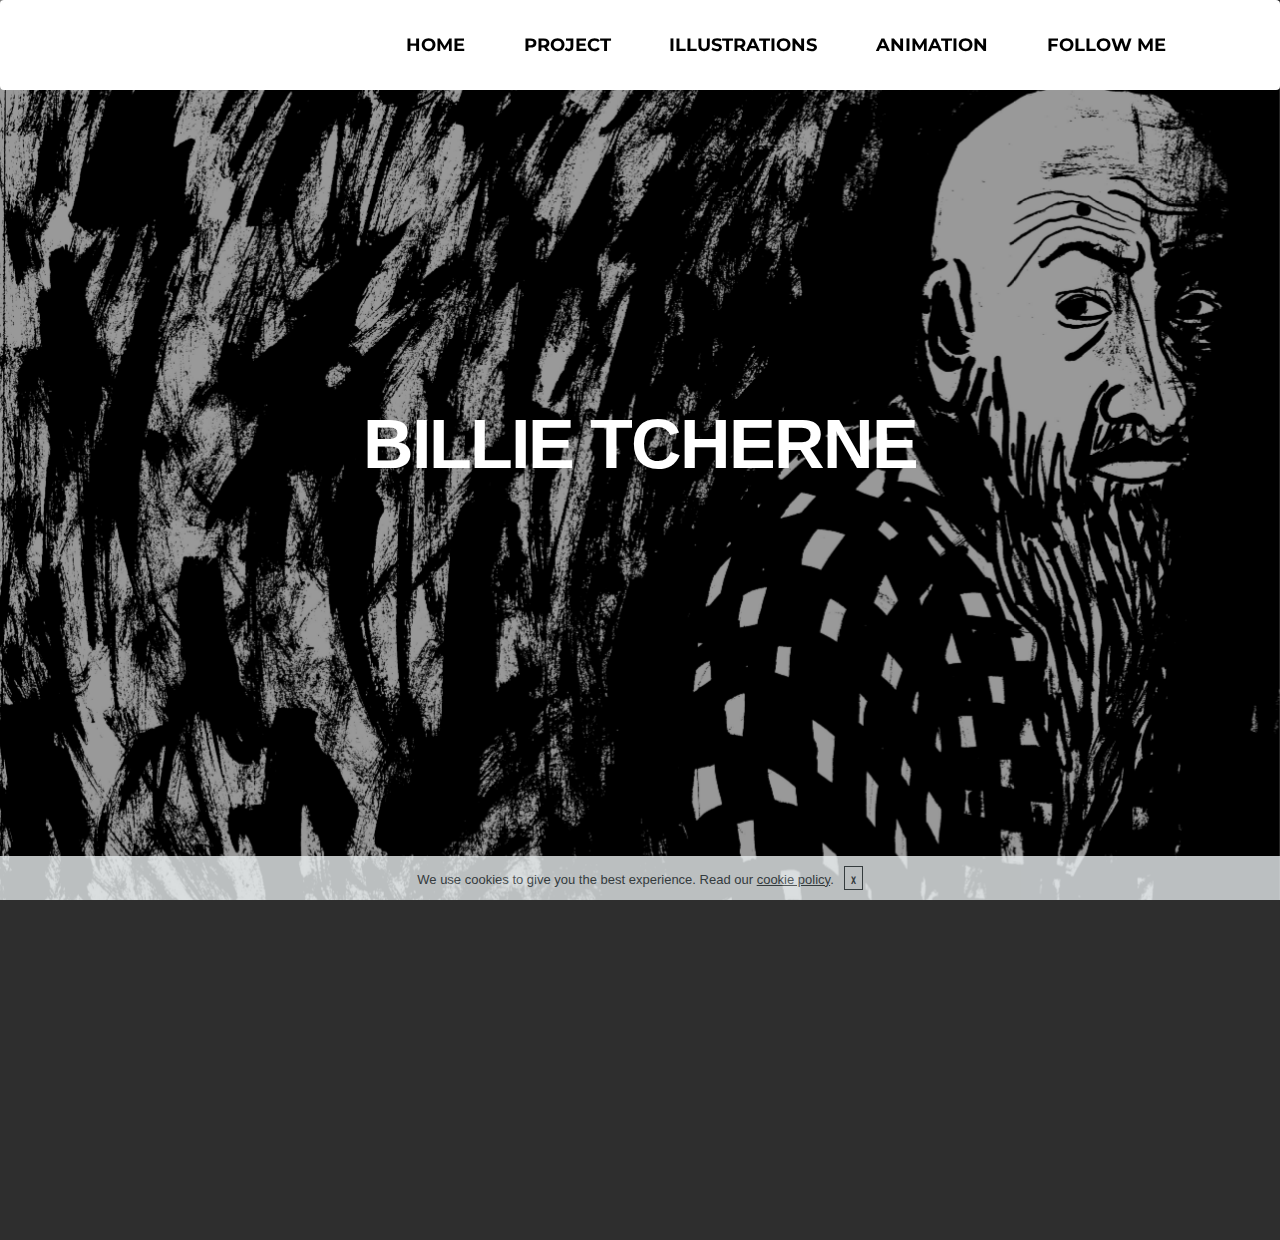
<file: index.html>
<!DOCTYPE html>
<html>
<head>
  <!-- Site made with Mobirise Website Builder v3.12.1, https://mobirise.com -->
  <meta charset="UTF-8">
  <meta http-equiv="X-UA-Compatible" content="IE=edge">
  <meta name="generator" content="Mobirise v3.12.1, mobirise.com">
  <meta name="viewport" content="width=device-width, initial-scale=1">
  <link rel="shortcut icon" href="assets/images/logo.png" type="image/x-icon">
  <meta name="description" content="">
  
  <link rel="stylesheet" href="https://fonts.googleapis.com/css?family=Lora:400,700,400italic,700italic&amp;subset=latin">
  <link rel="stylesheet" href="https://fonts.googleapis.com/css?family=Montserrat:400,700">
  <link rel="stylesheet" href="https://fonts.googleapis.com/css?family=Raleway:100,100i,200,200i,300,300i,400,400i,500,500i,600,600i,700,700i,800,800i,900,900i">
  <link rel="stylesheet" href="assets/bootstrap-material-design-font/css/material.css">
  <link rel="stylesheet" href="assets/tether/tether.min.css">
  <link rel="stylesheet" href="assets/bootstrap/css/bootstrap.min.css">
  <link rel="stylesheet" href="assets/dropdown/css/style.css">
  <link rel="stylesheet" href="assets/animate.css/animate.min.css">
  <link rel="stylesheet" href="assets/socicon/css/styles.css">
  <link rel="stylesheet" href="assets/theme/css/style.css">
  <link rel="stylesheet" href="assets/theme/css/style-rtl.css">
  <link rel="stylesheet" href="assets/mobirise/css/mbr-additional.css" type="text/css">
  
  
  
</head>
<body class="rtl">
<section id="menu-3">

    <nav class="navbar navbar-dropdown">
        <div class="container">

            <div class="mbr-table">
                <div class="mbr-table-cell">

                    <div class="navbar-brand">
                        
                        <a class="navbar-caption text-black" href="https://billietcherne.github.io/pub/"></a>
                    </div>

                </div>
                <div class="mbr-table-cell">

                    <button class="navbar-toggler pull-xs-right hidden-md-up" type="button" data-toggle="collapse" data-target="#exCollapsingNavbar">
                        <div class="hamburger-icon"></div>
                    </button>

                    <ul class="nav-dropdown collapse pull-xs-right nav navbar-nav navbar-toggleable-sm" id="exCollapsingNavbar"><li class="nav-item"><a class="nav-link link" href="index.html" aria-expanded="false">HOME</a></li><li class="nav-item dropdown"><a class="nav-link link" href="page2.html" aria-expanded="false">PROJECT</a></li><li class="nav-item"><a class="nav-link link" href="https://billietcherne.github.io/pub/page3.html" aria-expanded="false">ILLUSTRATIONS<br></a></li><li class="nav-item"><a class="nav-link link" href="page4.html" aria-expanded="false">ANIMATION<br></a></li><li class="nav-item"><a class="nav-link link" href="index.html#social-buttons4-n" aria-expanded="false">FOLLOW ME<br></a></li></ul>
                    <button hidden="" class="navbar-toggler navbar-close" type="button" data-toggle="collapse" data-target="#exCollapsingNavbar">
                        <div class="close-icon"></div>
                    </button>

                </div>
            </div>

        </div>
    </nav>

</section>

<section class="engine"><a rel="external" href="https://mobirise.com">Mobirise</a></section><section class="mbr-section mbr-section-hero mbr-section-full mbr-parallax-background mbr-after-navbar" id="header1-12" style="background-image: url(assets/images/spread-1.jpg);">

    <div class="mbr-overlay" style="opacity: 0.4; background-color: rgb(0, 0, 0);"></div>

    <div class="mbr-table-cell">

        <div class="container">
            <div class="row">
                <div class="mbr-section col-md-10 col-md-offset-1 text-xs-center">

                    <h1 class="mbr-section-title display-1"><span style="font-size: 4.39rem; line-height: 1.1;">BILLIE TCHERNE</span><br></h1>
                    <p class="mbr-section-lead lead"></p>
                    
                </div>
            </div>
        </div>
    </div>

    

</section>

<section class="mbr-section mbr-section-md-padding" id="social-buttons4-n" style="background-color: rgb(46, 46, 46); padding-top: 120px; padding-bottom: 90px;">
    
    <div class="container">
        <div class="row">
            <div class="col-md-8 col-md-offset-2 text-xs-center">
                <h3 class="mbr-section-title display-2">FOLLOW ME</h3>
                <div>    <a class="btn btn-social" title="Instagram" target="_blank" href="https://www.instagram.com/billietcherne/"><i class="socicon socicon-instagram"></i></a> <a class="btn btn-social" title="Pinterest" target="_blank" href="https://www.pinterest.com/billietchern/"><i class="socicon socicon-pinterest"></i></a>     </div>
            </div>
        </div>
    </div>
</section>


  <script src="assets/web/assets/jquery/jquery.min.js"></script>
  <script src="assets/tether/tether.min.js"></script>
  <script src="assets/bootstrap/js/bootstrap.min.js"></script>
  <script src="assets/smooth-scroll/smooth-scroll.js"></script>
  <script src="assets/cookies-alert-plugin/cookies-alert-core.js"></script>
  <script src="assets/cookies-alert-plugin/cookies-alert-script.js"></script>
  <script src="assets/dropdown/js/script.min.js"></script>
  <script src="assets/touch-swipe/jquery.touch-swipe.min.js"></script>
  <script src="assets/viewport-checker/jquery.viewportchecker.js"></script>
  <script src="assets/jarallax/jarallax.js"></script>
  <script src="assets/theme/js/script.js"></script>
  
  
  <input name="animation" type="hidden">
  <input name="cookieData" type="hidden" data-cookie-text="We use cookies to give you the best experience. Read our <a href='privacy.html'>cookie policy</a>.">
  </body>
</html>
</file>
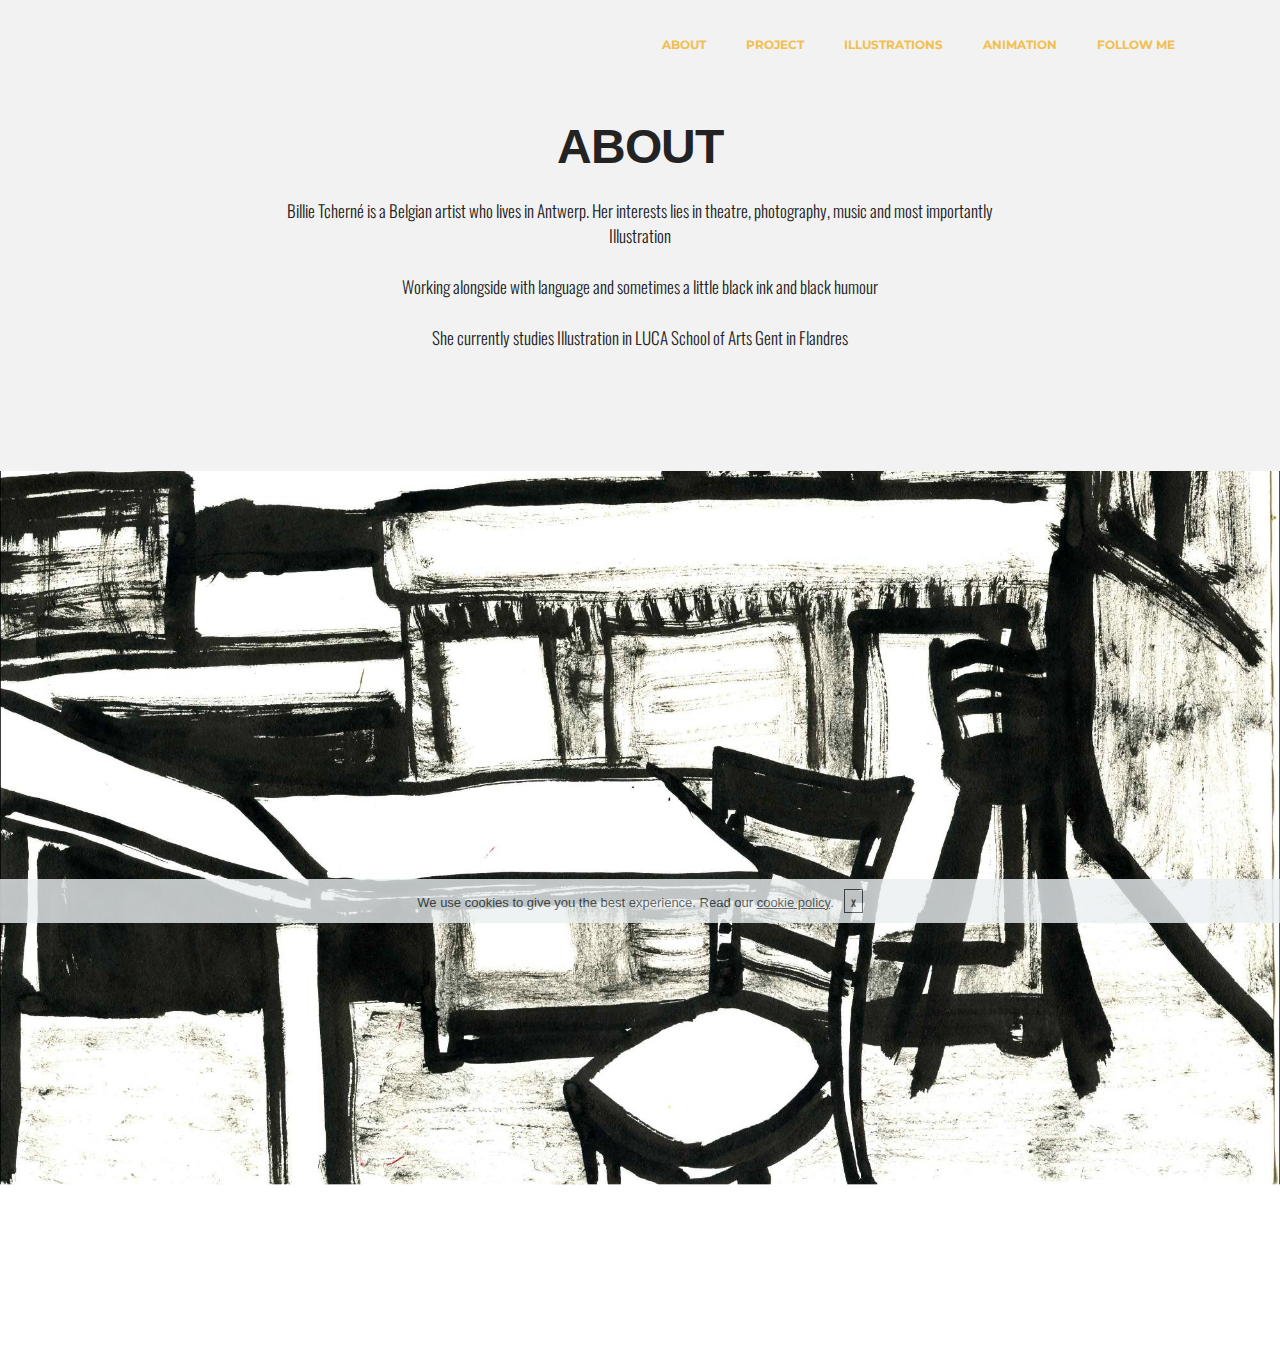
<file: page1.html>
<!DOCTYPE html>
<html>
<head>
  <!-- Site made with Mobirise Website Builder v3.12.1, https://mobirise.com -->
  <meta charset="UTF-8">
  <meta http-equiv="X-UA-Compatible" content="IE=edge">
  <meta name="generator" content="Mobirise v3.12.1, mobirise.com">
  <meta name="viewport" content="width=device-width, initial-scale=1">
  <link rel="shortcut icon" href="assets/images/logo.png" type="image/x-icon">
  <meta name="description" content="">
  
  <link rel="stylesheet" href="https://fonts.googleapis.com/css?family=Lora:400,700,400italic,700italic&amp;subset=latin">
  <link rel="stylesheet" href="https://fonts.googleapis.com/css?family=Montserrat:400,700">
  <link rel="stylesheet" href="https://fonts.googleapis.com/css?family=Raleway:100,100i,200,200i,300,300i,400,400i,500,500i,600,600i,700,700i,800,800i,900,900i">
  <link rel="stylesheet" href="assets/bootstrap-material-design-font/css/material.css">
  <link rel="stylesheet" href="assets/tether/tether.min.css">
  <link rel="stylesheet" href="assets/bootstrap/css/bootstrap.min.css">
  <link rel="stylesheet" href="assets/dropdown/css/style.css">
  <link rel="stylesheet" href="assets/animate.css/animate.min.css">
  <link rel="stylesheet" href="assets/theme/css/style.css">
  <link rel="stylesheet" href="assets/theme/css/style-rtl.css">
  <link rel="stylesheet" href="assets/mobirise/css/mbr-additional.css" type="text/css">
  
  
  
</head>
<body class="rtl">
<section id="menu-6">

    <nav class="navbar navbar-dropdown">
        <div class="container">

            <div class="mbr-table">
                <div class="mbr-table-cell">

                    <div class="navbar-brand">
                        
                        <a class="navbar-caption text-black" href="https://billietcherne.github.io/pub/"></a>
                    </div>

                </div>
                <div class="mbr-table-cell">

                    <button class="navbar-toggler pull-xs-right hidden-md-up" type="button" data-toggle="collapse" data-target="#exCollapsingNavbar">
                        <div class="hamburger-icon"></div>
                    </button>

                    <ul class="nav-dropdown collapse pull-xs-right nav navbar-nav navbar-toggleable-sm" id="exCollapsingNavbar"><li class="nav-item"><a class="nav-link link" href="page1.html" aria-expanded="false">ABOUT</a></li><li class="nav-item dropdown"><a class="nav-link link" href="page2.html" aria-expanded="false">PROJECT</a></li><li class="nav-item"><a class="nav-link link" href="https://billietcherne.github.io/pub/page3.html" aria-expanded="false">ILLUSTRATIONS<br></a></li><li class="nav-item"><a class="nav-link link" href="page4.html" aria-expanded="false">ANIMATION<br></a></li><li class="nav-item"><a class="nav-link link" href="index.html#social-buttons4-n" aria-expanded="false">FOLLOW ME<br></a></li></ul>
                    <button hidden="" class="navbar-toggler navbar-close" type="button" data-toggle="collapse" data-target="#exCollapsingNavbar">
                        <div class="close-icon"></div>
                    </button>

                </div>
            </div>

        </div>
    </nav>

</section>

<section class="engine"><a rel="external" href="https://mobirise.com">Mobirise</a></section><section class="mbr-section article mbr-after-navbar" id="msg-box3-c" style="background-color: rgb(242, 242, 242); padding-top: 120px; padding-bottom: 120px;">

    
    <div class="container">
        <div class="row">
            <div class="col-md-8 col-md-offset-2 text-xs-center">
                <h3 class="mbr-section-title display-2">ABOUT</h3>
                <div class="lead"><p>Billie Tcherné is a Belgian artist who lives in Antwerp. Her interests lies in theatre, photography, music and most importantly Illustration</p><p>Working alongside with language and sometimes a little black ink and black humour</p><p>&nbsp;<span style="font-size: 1.07rem; line-height: 1.5;">She currently studies Illustration in LUCA School of Arts Gent in Flandres&nbsp;</span></p></div>
                
            </div>
        </div>
    </div>

</section>

<section class="mbr-section mbr-section-hero mbr-section-full mbr-parallax-background" id="header1-d" style="background-image: url(assets/images/an-1-2000x1414.jpg);">

    

    <div class="mbr-table-cell">

        <div class="container">
            <div class="row">
                <div class="mbr-section col-md-10 col-md-offset-1 text-xs-center">

                    
                    
                    
                </div>
            </div>
        </div>
    </div>

    

</section>


  <script src="assets/web/assets/jquery/jquery.min.js"></script>
  <script src="assets/tether/tether.min.js"></script>
  <script src="assets/bootstrap/js/bootstrap.min.js"></script>
  <script src="assets/smooth-scroll/smooth-scroll.js"></script>
  <script src="assets/cookies-alert-plugin/cookies-alert-core.js"></script>
  <script src="assets/cookies-alert-plugin/cookies-alert-script.js"></script>
  <script src="assets/dropdown/js/script.min.js"></script>
  <script src="assets/touch-swipe/jquery.touch-swipe.min.js"></script>
  <script src="assets/viewport-checker/jquery.viewportchecker.js"></script>
  <script src="assets/jarallax/jarallax.js"></script>
  <script src="assets/theme/js/script.js"></script>
  
  
  <input name="animation" type="hidden">
  <input name="cookieData" type="hidden" data-cookie-text="We use cookies to give you the best experience. Read our <a href='privacy.html'>cookie policy</a>.">
  </body>
</html>
</file>
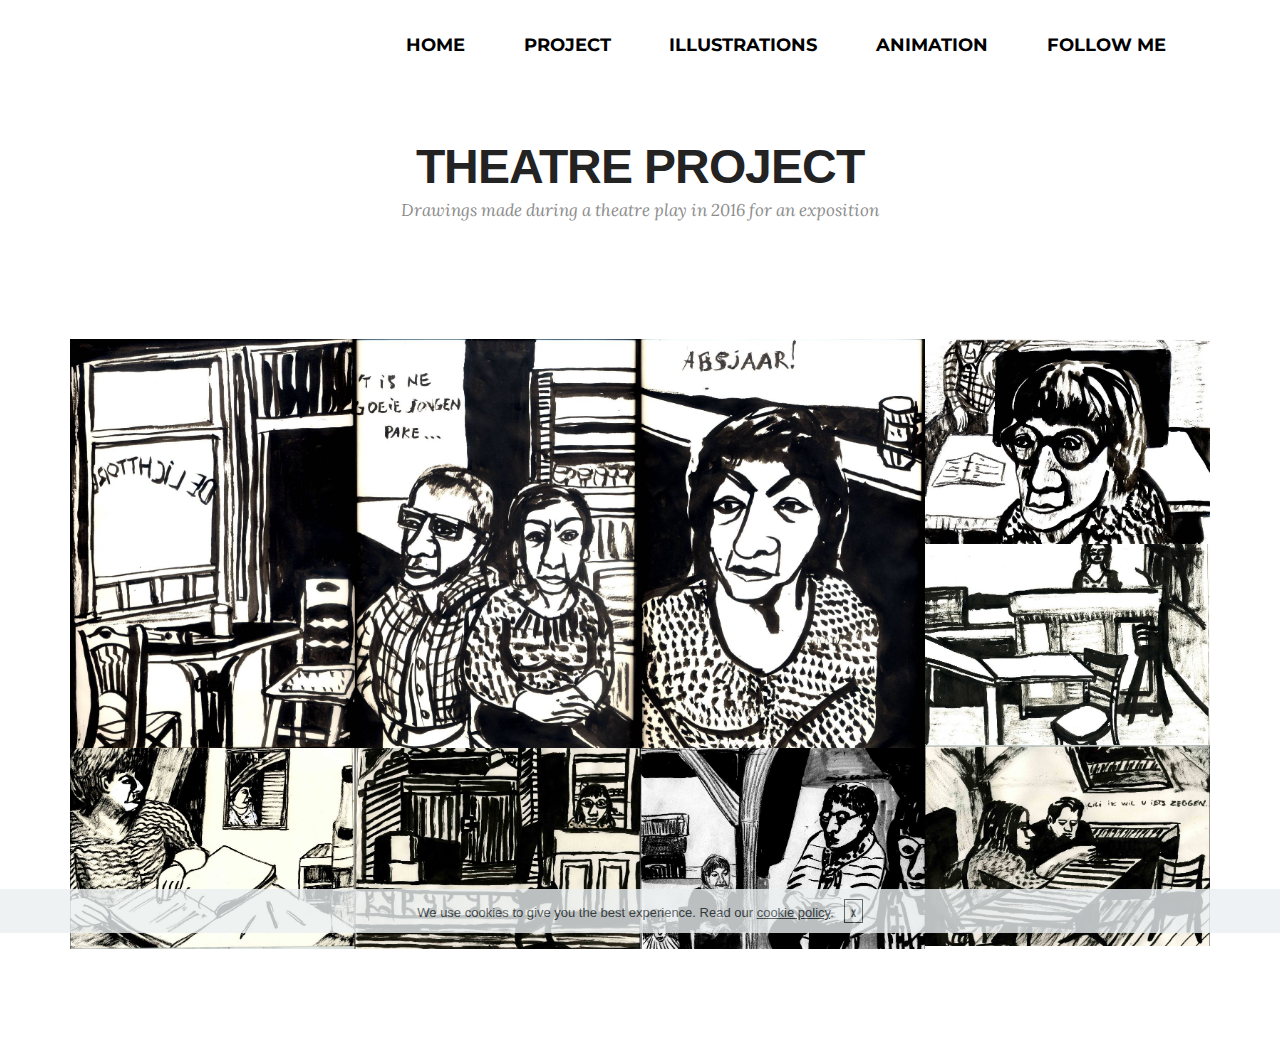
<file: page2.html>
<!DOCTYPE html>
<html>
<head>
  <!-- Site made with Mobirise Website Builder v3.12.1, https://mobirise.com -->
  <meta charset="UTF-8">
  <meta http-equiv="X-UA-Compatible" content="IE=edge">
  <meta name="generator" content="Mobirise v3.12.1, mobirise.com">
  <meta name="viewport" content="width=device-width, initial-scale=1">
  <link rel="shortcut icon" href="assets/images/logo.png" type="image/x-icon">
  <meta name="description" content="">
  
  <link rel="stylesheet" href="https://fonts.googleapis.com/css?family=Lora:400,700,400italic,700italic&amp;subset=latin">
  <link rel="stylesheet" href="https://fonts.googleapis.com/css?family=Montserrat:400,700">
  <link rel="stylesheet" href="https://fonts.googleapis.com/css?family=Raleway:100,100i,200,200i,300,300i,400,400i,500,500i,600,600i,700,700i,800,800i,900,900i">
  <link rel="stylesheet" href="assets/bootstrap-material-design-font/css/material.css">
  <link rel="stylesheet" href="assets/et-line-font-plugin/style.css">
  <link rel="stylesheet" href="assets/tether/tether.min.css">
  <link rel="stylesheet" href="assets/bootstrap/css/bootstrap.min.css">
  <link rel="stylesheet" href="assets/dropdown/css/style.css">
  <link rel="stylesheet" href="assets/animate.css/animate.min.css">
  <link rel="stylesheet" href="assets/theme/css/style.css">
  <link rel="stylesheet" href="assets/theme/css/style-rtl.css">
  <link rel="stylesheet" href="assets/mobirise-gallery/style.css">
  <link rel="stylesheet" href="assets/mobirise/css/mbr-additional.css" type="text/css">
  
  
  
</head>
<body class="rtl">
<section id="menu-e">

    <nav class="navbar navbar-dropdown">
        <div class="container">

            <div class="mbr-table">
                <div class="mbr-table-cell">

                    <div class="navbar-brand">
                        
                        <a class="navbar-caption text-black" href="https://billietcherne.github.io/pub/"></a>
                    </div>

                </div>
                <div class="mbr-table-cell">

                    <button class="navbar-toggler pull-xs-right hidden-md-up" type="button" data-toggle="collapse" data-target="#exCollapsingNavbar">
                        <div class="hamburger-icon"></div>
                    </button>

                    <ul class="nav-dropdown collapse pull-xs-right nav navbar-nav navbar-toggleable-sm" id="exCollapsingNavbar"><li class="nav-item"><a class="nav-link link" href="index.html" aria-expanded="false">HOME</a></li><li class="nav-item dropdown"><a class="nav-link link" href="page2.html" aria-expanded="false">PROJECT</a></li><li class="nav-item"><a class="nav-link link" href="https://billietcherne.github.io/pub/page3.html" aria-expanded="false">ILLUSTRATIONS<br></a></li><li class="nav-item"><a class="nav-link link" href="page4.html" aria-expanded="false">ANIMATION<br></a></li><li class="nav-item"><a class="nav-link link" href="index.html#social-buttons4-n" aria-expanded="false">FOLLOW ME<br></a></li></ul>
                    <button hidden="" class="navbar-toggler navbar-close" type="button" data-toggle="collapse" data-target="#exCollapsingNavbar">
                        <div class="close-icon"></div>
                    </button>

                </div>
            </div>

        </div>
    </nav>

</section>

<section class="engine"><a rel="external" href="https://mobirise.com">https://mobirise.com/</a></section><section class="mbr-section mbr-section__container article mbr-after-navbar" id="header3-18" style="background-color: rgb(255, 255, 255); padding-top: 140px; padding-bottom: 20px;">
    <div class="container">
        <div class="row">
            <div class="col-xs-12">
                <h3 class="mbr-section-title display-2">THEATRE PROJECT</h3>
                <small class="mbr-section-subtitle">Drawings made during a theatre play in 2016 for an exposition</small>
            </div>
        </div>
    </div>
</section>

<section class="mbr-gallery mbr-section mbr-section-nopadding mbr-slider-carousel" id="gallery2-g" data-filter="false" style="padding-top: 6rem; padding-bottom: 6rem;">
    <!-- Filter -->
    

    <!-- Gallery -->
    <div class="mbr-gallery-row container">
        <div class=" mbr-gallery-layout-default">
            <div>
                <div>
                    <div class="mbr-gallery-item mbr-gallery-item__mobirise3 mbr-gallery-item--p0" data-tags="Awesome" data-video-url="false">
                        <div href="#lb-gallery2-g" data-slide-to="0" data-toggle="modal">
                            
                            

                            <img alt="" src="assets/images/scan-1juistformaat-2000x2876-800x1150.jpg">
                            
                            <span class="icon-focus"></span>
                            
                        </div>
                    </div><div class="mbr-gallery-item mbr-gallery-item__mobirise3 mbr-gallery-item--p0" data-tags="Responsive" data-video-url="false">
                        <div href="#lb-gallery2-g" data-slide-to="1" data-toggle="modal">
                            
                            

                            <img alt="" src="assets/images/scan-2000x2876-800x1150.jpg">
                            
                            <span class="icon-focus"></span>
                            
                        </div>
                    </div><div class="mbr-gallery-item mbr-gallery-item__mobirise3 mbr-gallery-item--p0" data-tags="Creative" data-video-url="false">
                        <div href="#lb-gallery2-g" data-slide-to="2" data-toggle="modal">
                            
                            

                            <img alt="" src="assets/images/scan-3formaatjuist-2000x2876-800x1150.jpg">
                            
                            <span class="icon-focus"></span>
                            
                        </div>
                    </div><div class="mbr-gallery-item mbr-gallery-item__mobirise3 mbr-gallery-item--p0" data-tags="Animated" data-video-url="false">
                        <div href="#lb-gallery2-g" data-slide-to="3" data-toggle="modal">
                            
                            

                            <img alt="" src="assets/images/scan-2000x1444-800x577.jpg">
                            
                            <span class="icon-focus"></span>
                            
                        </div>
                    </div><div class="mbr-gallery-item mbr-gallery-item__mobirise3 mbr-gallery-item--p0" data-tags="Awesome" data-video-url="false">
                        <div href="#lb-gallery2-g" data-slide-to="4" data-toggle="modal">
                            
                            

                            <img alt="" src="assets/images/an-1-2000x1414-800x565.jpg">
                            
                            <span class="icon-focus"></span>
                            
                        </div>
                    </div><div class="mbr-gallery-item mbr-gallery-item__mobirise3 mbr-gallery-item--p0" data-tags="Awesome" data-video-url="false">
                        <div href="#lb-gallery2-g" data-slide-to="5" data-toggle="modal">
                            
                            

                            <img alt="" src="assets/images/an-5-800x565.jpg">
                            
                            <span class="icon-focus"></span>
                            
                        </div>
                    </div><div class="mbr-gallery-item mbr-gallery-item__mobirise3 mbr-gallery-item--p0" data-tags="Awesome" data-video-url="false">
                        <div href="#lb-gallery2-g" data-slide-to="6" data-toggle="modal">
                            
                            

                            <img alt="" src="assets/images/an-2-800x565.jpg">
                            
                            <span class="icon-focus"></span>
                            
                        </div>
                    </div><div class="mbr-gallery-item mbr-gallery-item__mobirise3 mbr-gallery-item--p0" data-tags="Awesome" data-video-url="false">
                        <div href="#lb-gallery2-g" data-slide-to="7" data-toggle="modal">
                            
                            

                            <img alt="" src="assets/images/an-3-800x565.jpg">
                            
                            <span class="icon-focus"></span>
                            
                        </div>
                    </div><div class="mbr-gallery-item mbr-gallery-item__mobirise3 mbr-gallery-item--p0" data-tags="Awesome" data-video-url="false">
                        <div href="#lb-gallery2-g" data-slide-to="8" data-toggle="modal">
                            
                            

                            <img alt="" src="assets/images/an-4-800x565.jpg">
                            
                            <span class="icon-focus"></span>
                            
                        </div>
                    </div>
                </div>
            </div>
            <div class="clearfix"></div>
        </div>
    </div>

    <!-- Lightbox -->
    <div data-app-prevent-settings="" class="mbr-slider modal fade carousel slide" tabindex="-1" data-keyboard="true" data-interval="false" id="lb-gallery2-g">
        <div class="modal-dialog">
            <div class="modal-content">
                <div class="modal-body">
                    <ol class="carousel-indicators">
                        <li data-app-prevent-settings="" data-target="#lb-gallery2-g" data-slide-to="0"></li><li data-app-prevent-settings="" data-target="#lb-gallery2-g" data-slide-to="1"></li><li data-app-prevent-settings="" data-target="#lb-gallery2-g" data-slide-to="2"></li><li data-app-prevent-settings="" data-target="#lb-gallery2-g" data-slide-to="3"></li><li data-app-prevent-settings="" data-target="#lb-gallery2-g" data-slide-to="4"></li><li data-app-prevent-settings="" data-target="#lb-gallery2-g" class=" active" data-slide-to="5"></li><li data-app-prevent-settings="" data-target="#lb-gallery2-g" data-slide-to="6"></li><li data-app-prevent-settings="" data-target="#lb-gallery2-g" data-slide-to="7"></li><li data-app-prevent-settings="" data-target="#lb-gallery2-g" data-slide-to="8"></li>
                    </ol>
                    <div class="carousel-inner">
                        <div class="carousel-item">
                            <img alt="" src="assets/images/scan-1juistformaat-2000x2876.jpg">
                        </div><div class="carousel-item">
                            <img alt="" src="assets/images/scan-2000x2876.jpg">
                        </div><div class="carousel-item">
                            <img alt="" src="assets/images/scan-3formaatjuist-2000x2876.jpg">
                        </div><div class="carousel-item">
                            <img alt="" src="assets/images/scan-2000x1444.jpg">
                        </div><div class="carousel-item">
                            <img alt="" src="assets/images/an-1-2000x1414.jpg">
                        </div><div class="carousel-item active">
                            <img alt="" src="assets/images/an-5.jpg">
                        </div><div class="carousel-item">
                            <img alt="" src="assets/images/an-2.jpg">
                        </div><div class="carousel-item">
                            <img alt="" src="assets/images/an-3.jpg">
                        </div><div class="carousel-item">
                            <img alt="" src="assets/images/an-4.jpg">
                        </div>
                    </div>
                    <a class="left carousel-control" role="button" data-slide="prev" href="#lb-gallery2-g">
                        <span class="icon-prev" aria-hidden="true"></span>
                        <span class="sr-only">Previous</span>
                    </a>
                    <a class="right carousel-control" role="button" data-slide="next" href="#lb-gallery2-g">
                        <span class="icon-next" aria-hidden="true"></span>
                        <span class="sr-only">Next</span>
                    </a>

                    <a class="close" href="#" role="button" data-dismiss="modal">
                        <span aria-hidden="true">×</span>
                        <span class="sr-only">Close</span>
                    </a>
                </div>
            </div>
        </div>
    </div>
</section>


  <script src="assets/web/assets/jquery/jquery.min.js"></script>
  <script src="assets/tether/tether.min.js"></script>
  <script src="assets/bootstrap/js/bootstrap.min.js"></script>
  <script src="assets/smooth-scroll/smooth-scroll.js"></script>
  <script src="assets/cookies-alert-plugin/cookies-alert-core.js"></script>
  <script src="assets/cookies-alert-plugin/cookies-alert-script.js"></script>
  <script src="assets/dropdown/js/script.min.js"></script>
  <script src="assets/touch-swipe/jquery.touch-swipe.min.js"></script>
  <script src="assets/viewport-checker/jquery.viewportchecker.js"></script>
  <script src="assets/masonry/masonry.pkgd.min.js"></script>
  <script src="assets/imagesloaded/imagesloaded.pkgd.min.js"></script>
  <script src="assets/bootstrap-carousel-swipe/bootstrap-carousel-swipe.js"></script>
  <script src="assets/theme/js/script.js"></script>
  <script src="assets/mobirise-gallery/player.min.js"></script>
  <script src="assets/mobirise-gallery/script.js"></script>
  
  
  <input name="animation" type="hidden">
  <input name="cookieData" type="hidden" data-cookie-text="We use cookies to give you the best experience. Read our <a href='privacy.html'>cookie policy</a>.">
  </body>
</html>
</file>
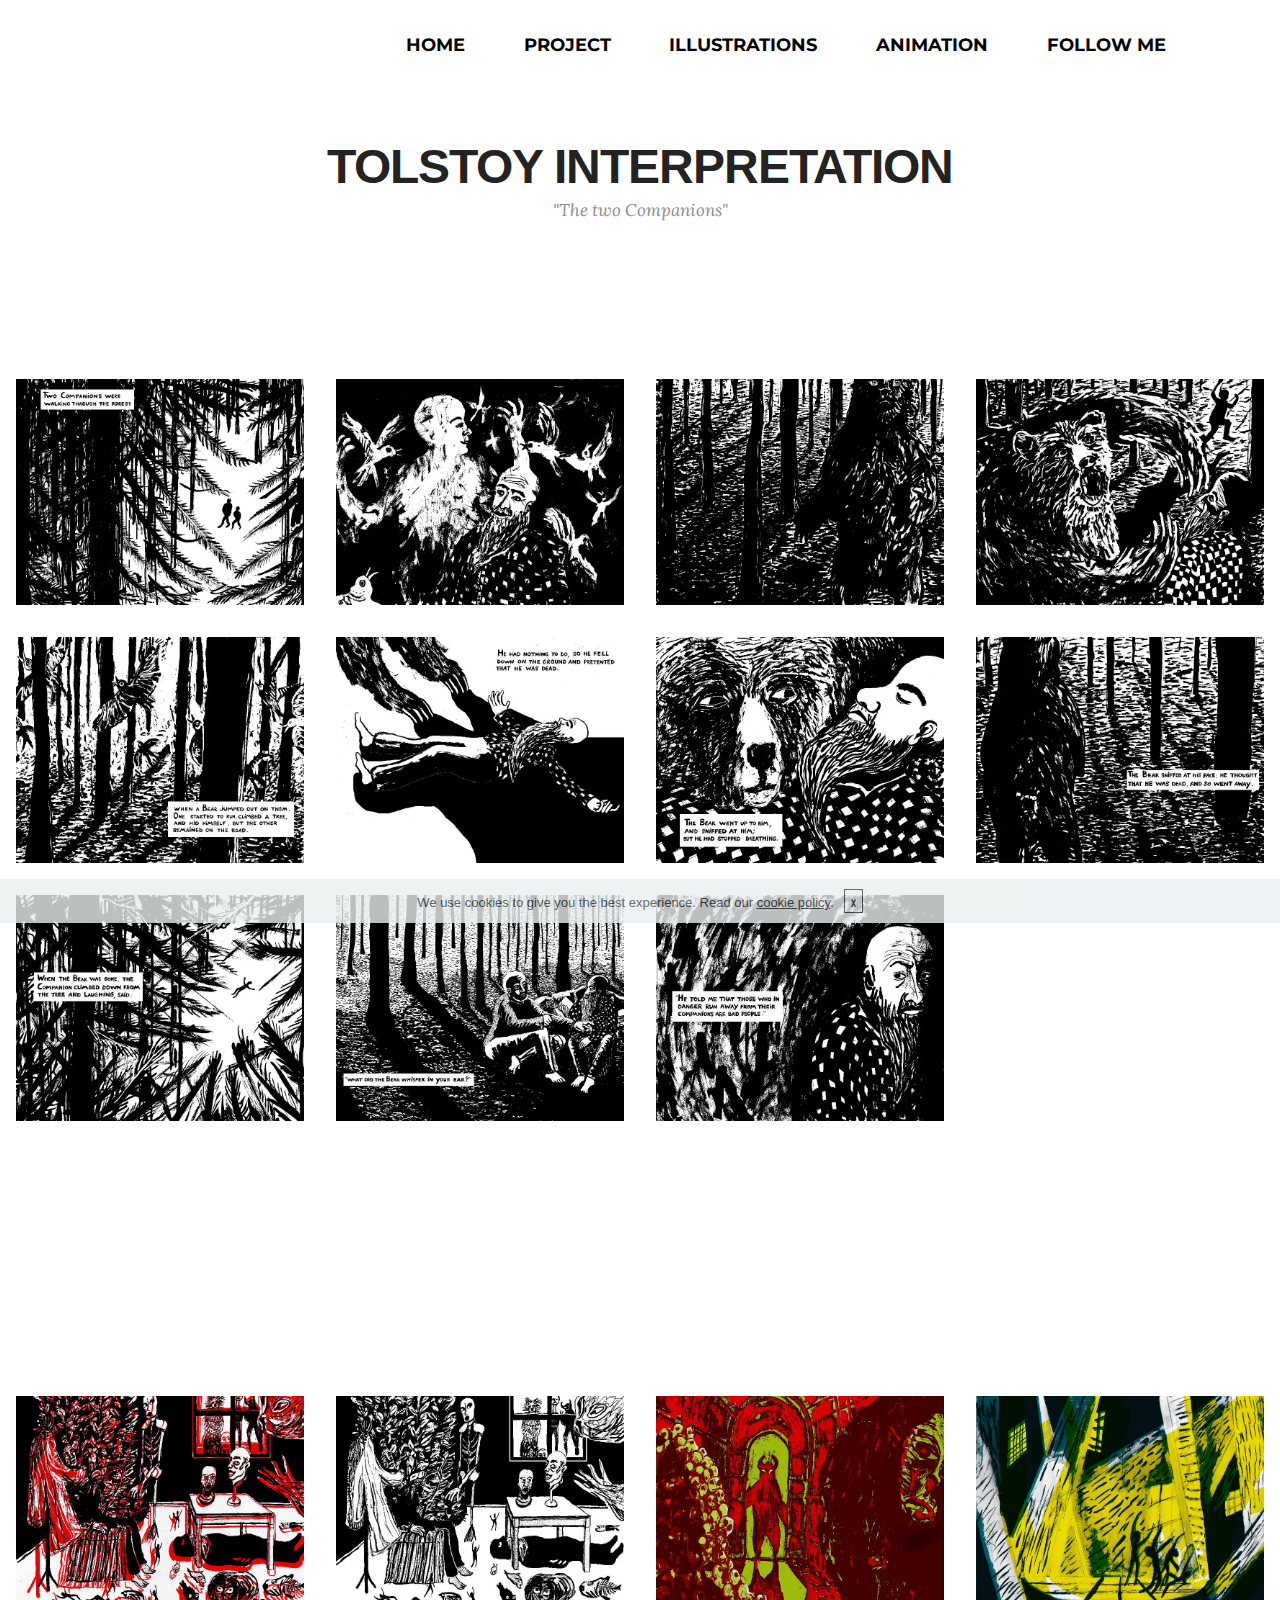
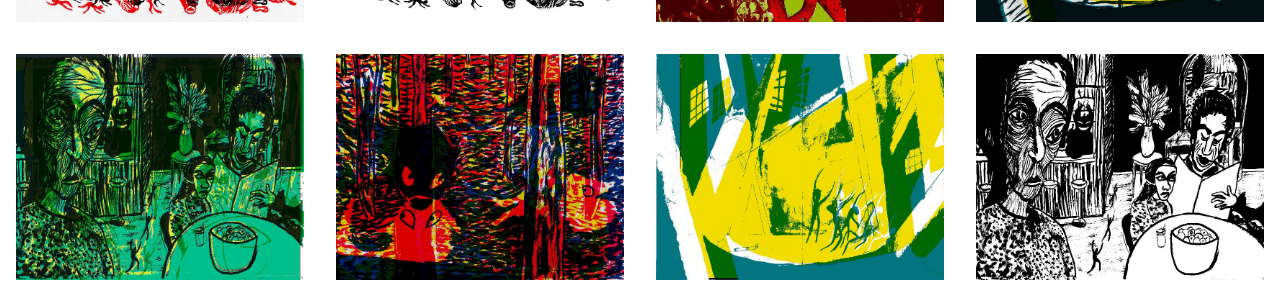
<file: page3.html>
<!DOCTYPE html>
<html>
<head>
  <!-- Site made with Mobirise Website Builder v3.12.1, https://mobirise.com -->
  <meta charset="UTF-8">
  <meta http-equiv="X-UA-Compatible" content="IE=edge">
  <meta name="generator" content="Mobirise v3.12.1, mobirise.com">
  <meta name="viewport" content="width=device-width, initial-scale=1">
  <link rel="shortcut icon" href="assets/images/logo.png" type="image/x-icon">
  <meta name="description" content="">
  
  <link rel="stylesheet" href="https://fonts.googleapis.com/css?family=Lora:400,700,400italic,700italic&amp;subset=latin">
  <link rel="stylesheet" href="https://fonts.googleapis.com/css?family=Montserrat:400,700">
  <link rel="stylesheet" href="https://fonts.googleapis.com/css?family=Raleway:100,100i,200,200i,300,300i,400,400i,500,500i,600,600i,700,700i,800,800i,900,900i">
  <link rel="stylesheet" href="assets/bootstrap-material-design-font/css/material.css">
  <link rel="stylesheet" href="assets/et-line-font-plugin/style.css">
  <link rel="stylesheet" href="assets/tether/tether.min.css">
  <link rel="stylesheet" href="assets/bootstrap/css/bootstrap.min.css">
  <link rel="stylesheet" href="assets/animate.css/animate.min.css">
  <link rel="stylesheet" href="assets/dropdown/css/style.css">
  <link rel="stylesheet" href="assets/theme/css/style.css">
  <link rel="stylesheet" href="assets/theme/css/style-rtl.css">
  <link rel="stylesheet" href="assets/mobirise-gallery/style.css">
  <link rel="stylesheet" href="assets/mobirise/css/mbr-additional.css" type="text/css">
  
  
  
</head>
<body class="rtl">
<section id="menu-h">

    <nav class="navbar navbar-dropdown">
        <div class="container">

            <div class="mbr-table">
                <div class="mbr-table-cell">

                    <div class="navbar-brand">
                        
                        <a class="navbar-caption text-black" href="https://billietcherne.github.io/pub/"></a>
                    </div>

                </div>
                <div class="mbr-table-cell">

                    <button class="navbar-toggler pull-xs-right hidden-md-up" type="button" data-toggle="collapse" data-target="#exCollapsingNavbar">
                        <div class="hamburger-icon"></div>
                    </button>

                    <ul class="nav-dropdown collapse pull-xs-right nav navbar-nav navbar-toggleable-sm" id="exCollapsingNavbar"><li class="nav-item"><a class="nav-link link" href="index.html" aria-expanded="false">HOME</a></li><li class="nav-item dropdown"><a class="nav-link link" href="page2.html" aria-expanded="false">PROJECT</a></li><li class="nav-item"><a class="nav-link link" href="https://billietcherne.github.io/pub/page3.html" aria-expanded="false">ILLUSTRATIONS<br></a></li><li class="nav-item"><a class="nav-link link" href="page4.html" aria-expanded="false">ANIMATION<br></a></li><li class="nav-item"><a class="nav-link link" href="index.html#social-buttons4-n" aria-expanded="false">FOLLOW ME<br></a></li></ul>
                    <button hidden="" class="navbar-toggler navbar-close" type="button" data-toggle="collapse" data-target="#exCollapsingNavbar">
                        <div class="close-icon"></div>
                    </button>

                </div>
            </div>

        </div>
    </nav>

</section>

<section class="engine"><a rel="external" href="https://mobirise.com">mobirise.com</a></section><section class="mbr-section mbr-section__container article mbr-after-navbar" id="header3-16" style="background-color: rgb(255, 255, 255); padding-top: 140px; padding-bottom: 140px;">
    <div class="container">
        <div class="row">
            <div class="col-xs-12">
                <h3 class="mbr-section-title display-2">TOLSTOY INTERPRETATION</h3>
                <small class="mbr-section-subtitle">"The two Companions"</small>
            </div>
        </div>
    </div>
</section>

<section class="mbr-gallery mbr-section mbr-section-nopadding mbr-slider-carousel" id="gallery4-p" data-filter="false" style="background-color: rgb(255, 255, 255); padding-top: 0rem; padding-bottom: 0rem;">
    <!-- Filter -->
    

    <!-- Gallery -->
    <div class="mbr-gallery-row">
        <div class=" mbr-gallery-layout-default">
            <div>
                <div>
                    <div class="mbr-gallery-item mbr-gallery-item__mobirise3 mbr-gallery-item--p1" data-tags="Awesome" data-video-url="false">
                        <div href="#lb-gallery4-p" data-slide-to="0" data-toggle="modal">
                            
                            

                            <img alt="" src="assets/images/spread-1-recovered-recovered-800x628.jpg">
                            
                            <span class="icon-focus"></span>
                            
                        </div>
                    </div><div class="mbr-gallery-item mbr-gallery-item__mobirise3 mbr-gallery-item--p1" data-tags="Responsive" data-video-url="false">
                        <div href="#lb-gallery4-p" data-slide-to="1" data-toggle="modal">
                            
                            

                            <img alt="" src="assets/images/spread-800x628.jpg">
                            
                            <span class="icon-focus"></span>
                            
                        </div>
                    </div><div class="mbr-gallery-item mbr-gallery-item__mobirise3 mbr-gallery-item--p1" data-tags="Creative" data-video-url="false">
                        <div href="#lb-gallery4-p" data-slide-to="2" data-toggle="modal">
                            
                            

                            <img alt="" src="assets/images/spread-3-recovered-800x628.jpg">
                            
                            <span class="icon-focus"></span>
                            
                        </div>
                    </div><div class="mbr-gallery-item mbr-gallery-item__mobirise3 mbr-gallery-item--p1" data-tags="Animated" data-video-url="false">
                        <div href="#lb-gallery4-p" data-slide-to="3" data-toggle="modal">
                            
                            

                            <img alt="" src="assets/images/spread-4-recovered-recovered-800x628.jpg">
                            
                            <span class="icon-focus"></span>
                            
                        </div>
                    </div><div class="mbr-gallery-item mbr-gallery-item__mobirise3 mbr-gallery-item--p1" data-tags="Awesome" data-video-url="false">
                        <div href="#lb-gallery4-p" data-slide-to="4" data-toggle="modal">
                            
                            

                            <img alt="" src="assets/images/spread-5-recovered-recovered-800x628.jpg">
                            
                            <span class="icon-focus"></span>
                            
                        </div>
                    </div><div class="mbr-gallery-item mbr-gallery-item__mobirise3 mbr-gallery-item--p1" data-tags="Beautiful" data-video-url="false">
                        <div href="#lb-gallery4-p" data-slide-to="5" data-toggle="modal">
                            
                            

                            <img alt="" src="assets/images/spread-6-recovered-recovered-800x628.jpg">
                            
                            <span class="icon-focus"></span>
                            
                        </div>
                    </div><div class="mbr-gallery-item mbr-gallery-item__mobirise3 mbr-gallery-item--p1" data-tags="Responsive" data-video-url="false">
                        <div href="#lb-gallery4-p" data-slide-to="6" data-toggle="modal">
                            
                            

                            <img alt="" src="assets/images/spread-7-recovered-recovered-800x628.jpg">
                            
                            <span class="icon-focus"></span>
                            
                        </div>
                    </div><div class="mbr-gallery-item mbr-gallery-item__mobirise3 mbr-gallery-item--p1" data-tags="Animated" data-video-url="false">
                        <div href="#lb-gallery4-p" data-slide-to="7" data-toggle="modal">
                            
                            

                            <img alt="" src="assets/images/spread-8-recovered-recovered-800x628.jpg">
                            
                            <span class="icon-focus"></span>
                            
                        </div>
                    </div><div class="mbr-gallery-item mbr-gallery-item__mobirise3 mbr-gallery-item--p1" data-tags="Animated" data-video-url="false">
                        <div href="#lb-gallery4-p" data-slide-to="8" data-toggle="modal">
                            
                            

                            <img alt="" src="assets/images/spread-9-recovered-recovered-800x628.jpg">
                            
                            <span class="icon-focus"></span>
                            
                        </div>
                    </div><div class="mbr-gallery-item mbr-gallery-item__mobirise3 mbr-gallery-item--p1" data-tags="Animated" data-video-url="false">
                        <div href="#lb-gallery4-p" data-slide-to="9" data-toggle="modal">
                            
                            

                            <img alt="" src="assets/images/spread-10-recovered-recovered-800x628.jpg">
                            
                            <span class="icon-focus"></span>
                            
                        </div>
                    </div><div class="mbr-gallery-item mbr-gallery-item__mobirise3 mbr-gallery-item--p1" data-tags="Animated" data-video-url="false">
                        <div href="#lb-gallery4-p" data-slide-to="10" data-toggle="modal">
                            
                            

                            <img alt="" src="assets/images/spread-11-recovered-recovered-800x628.jpg">
                            
                            <span class="icon-focus"></span>
                            
                        </div>
                    </div>
                </div>
            </div>
            <div class="clearfix"></div>
        </div>
    </div>

    <!-- Lightbox -->
    <div data-app-prevent-settings="" class="mbr-slider modal fade carousel slide" tabindex="-1" data-keyboard="true" data-interval="false" id="lb-gallery4-p">
        <div class="modal-dialog">
            <div class="modal-content">
                <div class="modal-body">
                    <ol class="carousel-indicators">
                        <li data-app-prevent-settings="" data-target="#lb-gallery4-p" data-slide-to="0"></li><li data-app-prevent-settings="" data-target="#lb-gallery4-p" data-slide-to="1"></li><li data-app-prevent-settings="" data-target="#lb-gallery4-p" class=" active" data-slide-to="2"></li><li data-app-prevent-settings="" data-target="#lb-gallery4-p" data-slide-to="3"></li><li data-app-prevent-settings="" data-target="#lb-gallery4-p" data-slide-to="4"></li><li data-app-prevent-settings="" data-target="#lb-gallery4-p" data-slide-to="5"></li><li data-app-prevent-settings="" data-target="#lb-gallery4-p" data-slide-to="6"></li><li data-app-prevent-settings="" data-target="#lb-gallery4-p" data-slide-to="7"></li><li data-app-prevent-settings="" data-target="#lb-gallery4-p" data-slide-to="8"></li><li data-app-prevent-settings="" data-target="#lb-gallery4-p" data-slide-to="9"></li><li data-app-prevent-settings="" data-target="#lb-gallery4-p" data-slide-to="10"></li>
                    </ol>
                    <div class="carousel-inner">
                        <div class="carousel-item">
                            <img alt="" src="assets/images/spread-1-recovered-recovered.jpg">
                        </div><div class="carousel-item">
                            <img alt="" src="assets/images/spread.jpg">
                        </div><div class="carousel-item active">
                            <img alt="" src="assets/images/spread-3-recovered.jpg">
                        </div><div class="carousel-item">
                            <img alt="" src="assets/images/spread-4-recovered-recovered.jpg">
                        </div><div class="carousel-item">
                            <img alt="" src="assets/images/spread-5-recovered-recovered.jpg">
                        </div><div class="carousel-item">
                            <img alt="" src="assets/images/spread-6-recovered-recovered.jpg">
                        </div><div class="carousel-item">
                            <img alt="" src="assets/images/spread-7-recovered-recovered.jpg">
                        </div><div class="carousel-item">
                            <img alt="" src="assets/images/spread-8-recovered-recovered.jpg">
                        </div><div class="carousel-item">
                            <img alt="" src="assets/images/spread-9-recovered-recovered.jpg">
                        </div><div class="carousel-item">
                            <img alt="" src="assets/images/spread-10-recovered-recovered.jpg">
                        </div><div class="carousel-item">
                            <img alt="" src="assets/images/spread-11-recovered-recovered.jpg">
                        </div>
                    </div>
                    <a class="left carousel-control" role="button" data-slide="prev" href="#lb-gallery4-p">
                        <span class="icon-prev" aria-hidden="true"></span>
                        <span class="sr-only">Previous</span>
                    </a>
                    <a class="right carousel-control" role="button" data-slide="next" href="#lb-gallery4-p">
                        <span class="icon-next" aria-hidden="true"></span>
                        <span class="sr-only">Next</span>
                    </a>

                    <a class="close" href="#" role="button" data-dismiss="modal">
                        <span aria-hidden="true">×</span>
                        <span class="sr-only">Close</span>
                    </a>
                </div>
            </div>
        </div>
    </div>
</section>

<section class="mbr-section mbr-section__container article" id="header3-17" style="background-color: rgb(255, 255, 255); padding-top: 140px; padding-bottom: 20px;">
    <div class="container">
        <div class="row">
            <div class="col-xs-12">
                <h3 class="mbr-section-title display-2">WORKING WITH NIGHTMARES AND COLOUR<br></h3>
                <small class="mbr-section-subtitle">Current project</small>
            </div>
        </div>
    </div>
</section>

<section class="mbr-gallery mbr-section mbr-section-nopadding mbr-slider-carousel" id="gallery1-x" data-filter="false" style="background-color: rgb(255, 255, 255); padding-top: 0rem; padding-bottom: 0rem;">
    <!-- Filter -->
    

    <!-- Gallery -->
    <div class="mbr-gallery-row">
        <div class=" mbr-gallery-layout-default">
            <div>
                <div>
                    <div class="mbr-gallery-item mbr-gallery-item__mobirise3 mbr-gallery-item--p1" data-tags="Awesome" data-video-url="false">
                        <div href="#lb-gallery1-x" data-slide-to="0" data-toggle="modal">
                            
                            

                            <img alt="" src="assets/images/beeld-1-met-kleuraccenten-800x628.jpg">
                            
                            <span class="icon-focus"></span>
                            
                        </div>
                    </div><div class="mbr-gallery-item mbr-gallery-item__mobirise3 mbr-gallery-item--p1" data-tags="Responsive" data-video-url="false">
                        <div href="#lb-gallery1-x" data-slide-to="1" data-toggle="modal">
                            
                            

                            <img alt="" src="assets/images/img001-800x628.jpg">
                            
                            <span class="icon-focus"></span>
                            
                        </div>
                    </div><div class="mbr-gallery-item mbr-gallery-item__mobirise3 mbr-gallery-item--p1" data-tags="Creative" data-video-url="false">
                        <div href="#lb-gallery1-x" data-slide-to="2" data-toggle="modal">
                            
                            

                            <img alt="" src="assets/images/kleufr-4-met-lagen-800x628.jpg">
                            
                            <span class="icon-focus"></span>
                            
                        </div>
                    </div><div class="mbr-gallery-item mbr-gallery-item__mobirise3 mbr-gallery-item--p1" data-tags="Animated" data-video-url="false">
                        <div href="#lb-gallery1-x" data-slide-to="3" data-toggle="modal">
                            
                            

                            <img alt="" src="assets/images/kleuren-twee-800x628.jpg">
                            
                            <span class="icon-focus"></span>
                            
                        </div>
                    </div><div class="mbr-gallery-item mbr-gallery-item__mobirise3 mbr-gallery-item--p1" data-tags="Animated" data-video-url="false">
                        <div href="#lb-gallery1-x" data-slide-to="4" data-toggle="modal">
                            
                            

                            <img alt="" src="assets/images/enge-vrouw-5-800x628.jpg">
                            
                            <span class="icon-focus"></span>
                            
                        </div>
                    </div><div class="mbr-gallery-item mbr-gallery-item__mobirise3 mbr-gallery-item--p1" data-tags="Animated" data-video-url="false">
                        <div href="#lb-gallery1-x" data-slide-to="5" data-toggle="modal">
                            
                            

                            <img alt="" src="assets/images/kleuren1111-800x628.jpg">
                            
                            <span class="icon-focus"></span>
                            
                        </div>
                    </div><div class="mbr-gallery-item mbr-gallery-item__mobirise3 mbr-gallery-item--p1" data-tags="Animated" data-video-url="false">
                        <div href="#lb-gallery1-x" data-slide-to="6" data-toggle="modal">
                            
                            

                            <img alt="" src="assets/images/kleuren-twee-1-800x628.jpg">
                            
                            <span class="icon-focus"></span>
                            
                        </div>
                    </div><div class="mbr-gallery-item mbr-gallery-item__mobirise3 mbr-gallery-item--p1" data-tags="Animated" data-video-url="false">
                        <div href="#lb-gallery1-x" data-slide-to="7" data-toggle="modal">
                            
                            

                            <img alt="" src="assets/images/img025-800x628.jpg">
                            
                            <span class="icon-focus"></span>
                            
                        </div>
                    </div>
                </div>
            </div>
            <div class="clearfix"></div>
        </div>
    </div>

    <!-- Lightbox -->
    <div data-app-prevent-settings="" class="mbr-slider modal fade carousel slide" tabindex="-1" data-keyboard="true" data-interval="false" id="lb-gallery1-x">
        <div class="modal-dialog">
            <div class="modal-content">
                <div class="modal-body">
                    <ol class="carousel-indicators">
                        <li data-app-prevent-settings="" data-target="#lb-gallery1-x" data-slide-to="0"></li><li data-app-prevent-settings="" data-target="#lb-gallery1-x" data-slide-to="1"></li><li data-app-prevent-settings="" data-target="#lb-gallery1-x" data-slide-to="2"></li><li data-app-prevent-settings="" data-target="#lb-gallery1-x" data-slide-to="3"></li><li data-app-prevent-settings="" data-target="#lb-gallery1-x" data-slide-to="4"></li><li data-app-prevent-settings="" data-target="#lb-gallery1-x" data-slide-to="5"></li><li data-app-prevent-settings="" data-target="#lb-gallery1-x" data-slide-to="6"></li><li data-app-prevent-settings="" data-target="#lb-gallery1-x" class=" active" data-slide-to="7"></li>
                    </ol>
                    <div class="carousel-inner">
                        <div class="carousel-item">
                            <img alt="" src="assets/images/beeld-1-met-kleuraccenten.jpg">
                        </div><div class="carousel-item">
                            <img alt="" src="assets/images/img001.jpg">
                        </div><div class="carousel-item">
                            <img alt="" src="assets/images/kleufr-4-met-lagen.jpg">
                        </div><div class="carousel-item">
                            <img alt="" src="assets/images/kleuren-twee.jpg">
                        </div><div class="carousel-item">
                            <img alt="" src="assets/images/enge-vrouw-5-.jpg">
                        </div><div class="carousel-item">
                            <img alt="" src="assets/images/kleuren1111.jpg">
                        </div><div class="carousel-item">
                            <img alt="" src="assets/images/kleuren-twee-1.jpg">
                        </div><div class="carousel-item active">
                            <img alt="" src="assets/images/img025.jpg">
                        </div>
                    </div>
                    <a class="left carousel-control" role="button" data-slide="prev" href="#lb-gallery1-x">
                        <span class="icon-prev" aria-hidden="true"></span>
                        <span class="sr-only">Previous</span>
                    </a>
                    <a class="right carousel-control" role="button" data-slide="next" href="#lb-gallery1-x">
                        <span class="icon-next" aria-hidden="true"></span>
                        <span class="sr-only">Next</span>
                    </a>

                    <a class="close" href="#" role="button" data-dismiss="modal">
                        <span aria-hidden="true">×</span>
                        <span class="sr-only">Close</span>
                    </a>
                </div>
            </div>
        </div>
    </div>
</section>


  <script src="assets/web/assets/jquery/jquery.min.js"></script>
  <script src="assets/tether/tether.min.js"></script>
  <script src="assets/bootstrap/js/bootstrap.min.js"></script>
  <script src="assets/smooth-scroll/smooth-scroll.js"></script>
  <script src="assets/cookies-alert-plugin/cookies-alert-core.js"></script>
  <script src="assets/cookies-alert-plugin/cookies-alert-script.js"></script>
  <script src="assets/viewport-checker/jquery.viewportchecker.js"></script>
  <script src="assets/dropdown/js/script.min.js"></script>
  <script src="assets/touch-swipe/jquery.touch-swipe.min.js"></script>
  <script src="assets/masonry/masonry.pkgd.min.js"></script>
  <script src="assets/imagesloaded/imagesloaded.pkgd.min.js"></script>
  <script src="assets/bootstrap-carousel-swipe/bootstrap-carousel-swipe.js"></script>
  <script src="assets/theme/js/script.js"></script>
  <script src="assets/mobirise-gallery/player.min.js"></script>
  <script src="assets/mobirise-gallery/script.js"></script>
  
  
  <input name="animation" type="hidden">
  <input name="cookieData" type="hidden" data-cookie-text="We use cookies to give you the best experience. Read our <a href='privacy.html'>cookie policy</a>.">
  </body>
</html>
</file>
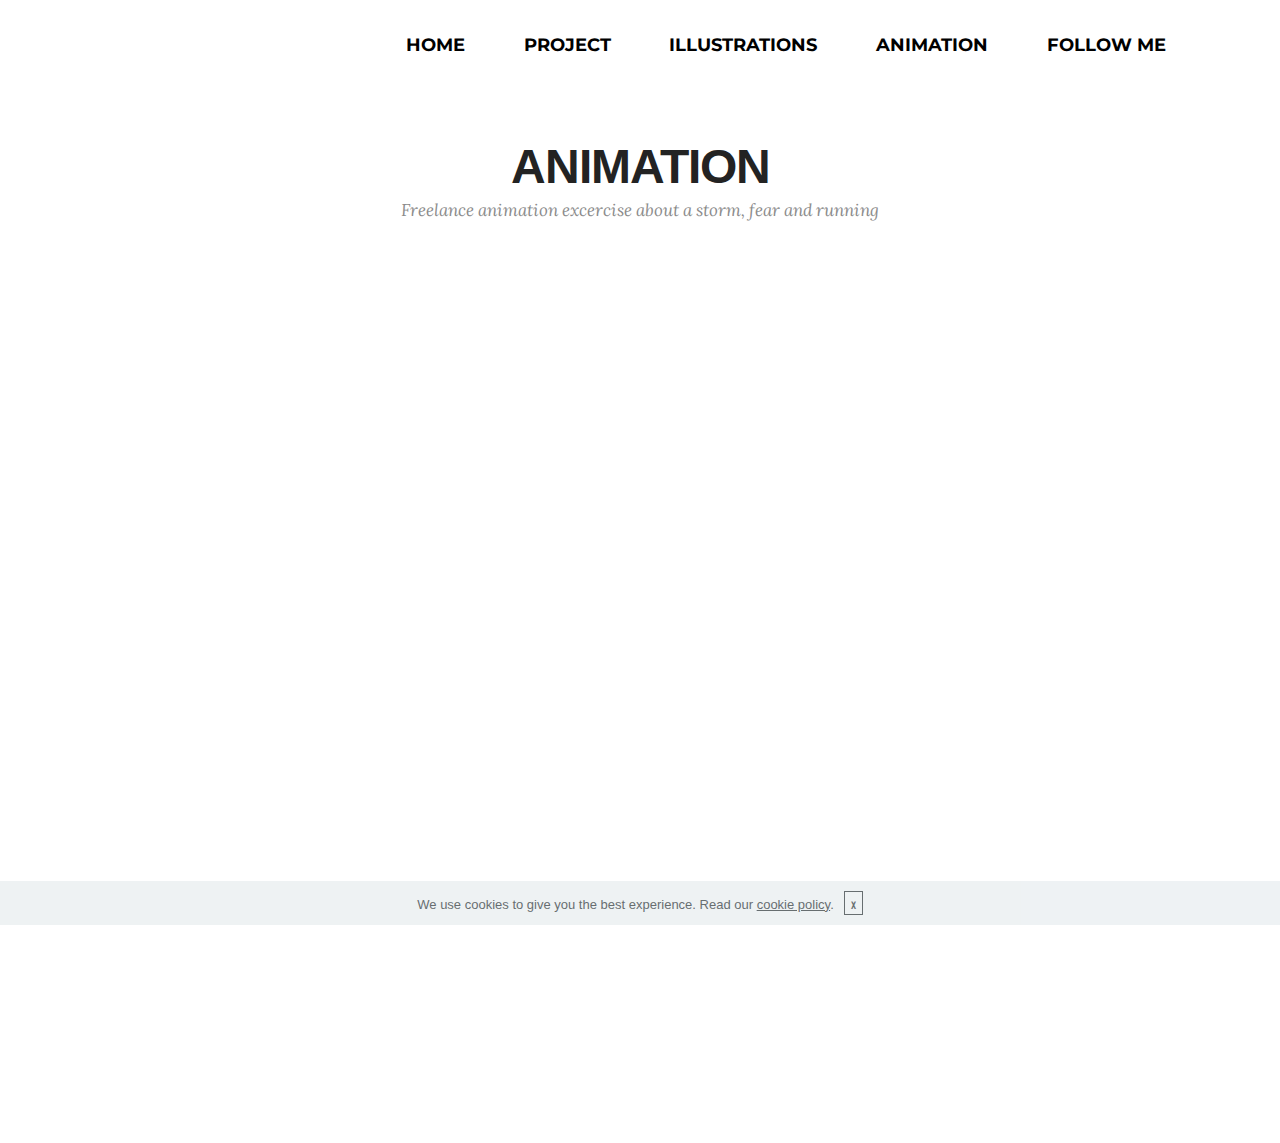
<file: page4.html>
<!DOCTYPE html>
<html>
<head>
  <!-- Site made with Mobirise Website Builder v3.12.1, https://mobirise.com -->
  <meta charset="UTF-8">
  <meta http-equiv="X-UA-Compatible" content="IE=edge">
  <meta name="generator" content="Mobirise v3.12.1, mobirise.com">
  <meta name="viewport" content="width=device-width, initial-scale=1">
  <link rel="shortcut icon" href="assets/images/logo.png" type="image/x-icon">
  <meta name="description" content="Web Generator Description">
  <title>Web Generator Title</title>
  <link rel="stylesheet" href="https://fonts.googleapis.com/css?family=Lora:400,700,400italic,700italic&amp;subset=latin">
  <link rel="stylesheet" href="https://fonts.googleapis.com/css?family=Montserrat:400,700">
  <link rel="stylesheet" href="https://fonts.googleapis.com/css?family=Raleway:100,100i,200,200i,300,300i,400,400i,500,500i,600,600i,700,700i,800,800i,900,900i">
  <link rel="stylesheet" href="assets/bootstrap-material-design-font/css/material.css">
  <link rel="stylesheet" href="assets/tether/tether.min.css">
  <link rel="stylesheet" href="assets/bootstrap/css/bootstrap.min.css">
  <link rel="stylesheet" href="assets/animate.css/animate.min.css">
  <link rel="stylesheet" href="assets/dropdown/css/style.css">
  <link rel="stylesheet" href="assets/theme/css/style.css">
  <link rel="stylesheet" href="assets/theme/css/style-rtl.css">
  <link rel="stylesheet" href="assets/mobirise/css/mbr-additional.css" type="text/css">
  
  
  
</head>
<body class="rtl">
<section id="menu-y">

    <nav class="navbar navbar-dropdown">
        <div class="container">

            <div class="mbr-table">
                <div class="mbr-table-cell">

                    <div class="navbar-brand">
                        
                        <a class="navbar-caption text-black" href="https://billietcherne.github.io/pub/"></a>
                    </div>

                </div>
                <div class="mbr-table-cell">

                    <button class="navbar-toggler pull-xs-right hidden-md-up" type="button" data-toggle="collapse" data-target="#exCollapsingNavbar">
                        <div class="hamburger-icon"></div>
                    </button>

                    <ul class="nav-dropdown collapse pull-xs-right nav navbar-nav navbar-toggleable-sm" id="exCollapsingNavbar"><li class="nav-item"><a class="nav-link link" href="index.html" aria-expanded="false">HOME</a></li><li class="nav-item dropdown"><a class="nav-link link" href="page2.html" aria-expanded="false">PROJECT</a></li><li class="nav-item"><a class="nav-link link" href="https://billietcherne.github.io/pub/page3.html" aria-expanded="false">ILLUSTRATIONS<br></a></li><li class="nav-item"><a class="nav-link link" href="page4.html" aria-expanded="false">ANIMATION<br></a></li><li class="nav-item"><a class="nav-link link" href="index.html#social-buttons4-n" aria-expanded="false">FOLLOW ME<br></a></li></ul>
                    <button hidden="" class="navbar-toggler navbar-close" type="button" data-toggle="collapse" data-target="#exCollapsingNavbar">
                        <div class="close-icon"></div>
                    </button>

                </div>
            </div>

        </div>
    </nav>

</section>

<section class="engine"><a rel="external" href="https://mobirise.com">https://mobirise.com/</a></section><section class="mbr-section mbr-section__container article mbr-after-navbar" id="header3-19" style="background-color: rgb(255, 255, 255); padding-top: 140px; padding-bottom: 20px;">
    <div class="container">
        <div class="row">
            <div class="col-xs-12">
                <h3 class="mbr-section-title display-2">ANIMATION</h3>
                <small class="mbr-section-subtitle">Freelance animation excercise about a storm, fear and running</small>
            </div>
        </div>
    </div>
</section>

<section class="mbr-section mbr-section-hero mbr-section-full header2" id="header6-13" style="background-color: rgb(255, 255, 255);">

    

    <div class="mbr-table mbr-table-full">
        <div class="mbr-table-cell">

            <div class="container">
                <div class="mbr-section row">
                    <div class="mbr-table-md-up">
                        
                        
                        

                        <div class="mbr-table-cell col-md-5 content-size text-xs-center text-md-right">

                            

                            <div class="mbr-section-text">
                                
                            </div>

                            

                        </div>
                        <div class="mbr-table-cell mbr-valign-top mbr-left-padding-md-up col-md-7 image-size" style="width: 70%;">
                            <div class="mbr-figure"><iframe class="mbr-embedded-video" src="https://player.vimeo.com/video/218363821?autoplay=0&amp;loop=0" width="1280" height="720" frameborder="0" allowfullscreen></iframe></div>
                        </div>

                    </div>
                </div>
            </div>

        </div>
    </div>

    

</section>


  <script src="assets/web/assets/jquery/jquery.min.js"></script>
  <script src="assets/tether/tether.min.js"></script>
  <script src="assets/bootstrap/js/bootstrap.min.js"></script>
  <script src="assets/smooth-scroll/smooth-scroll.js"></script>
  <script src="assets/cookies-alert-plugin/cookies-alert-core.js"></script>
  <script src="assets/cookies-alert-plugin/cookies-alert-script.js"></script>
  <script src="assets/viewport-checker/jquery.viewportchecker.js"></script>
  <script src="assets/dropdown/js/script.min.js"></script>
  <script src="assets/touch-swipe/jquery.touch-swipe.min.js"></script>
  <script src="assets/theme/js/script.js"></script>
  
  
  <input name="animation" type="hidden">
  <input name="cookieData" type="hidden" data-cookie-text="We use cookies to give you the best experience. Read our <a href='privacy.html'>cookie policy</a>.">
  </body>
</html>
</file>
<file: assets/bootstrap-material-design-font/css/material.css>
@font-face {
  font-family: 'Material-Design-Icons';
  src: url('../fonts/Material-Design-Icons.eot?3ocs8m');
  src: url('../fonts/Material-Design-Icons.eot?#iefix3ocs8m') format('embedded-opentype'), url('../fonts/Material-Design-Icons.woff?3ocs8m') format('woff'), url('../fonts/Material-Design-Icons.ttf?3ocs8m') format('truetype'), url('../fonts/Material-Design-Icons.svg?3ocs8m#Material-Design-Icons') format('svg');
  font-weight: normal;
  font-style: normal;
}
[class^="mdi-"],
[class*="mdi-"] {
  speak: none;
  display: inline-block;
  font-style: normal;
  font-variant:normal;
  font-weight:normal;
  /*font-size:24px;*/
  line-height:1;
  font-family:'Material-Design-Icons' !important;
  text-rendering: auto;
  
  -webkit-font-smoothing: antialiased;
  -moz-osx-font-smoothing: grayscale;
  -webkit-transform: translate(0, 0);
      -ms-transform: translate(0, 0);
          transform: translate(0, 0);
}
[class^="mdi-"]:before,
[class*="mdi-"]:before {
  display: inline-block;
  speak: none;
  text-decoration: inherit;
}
[class^="mdi-"].pull-left,
[class*="mdi-"].pull-left {
  margin-right: .3em;
}
[class^="mdi-"].pull-right,
[class*="mdi-"].pull-right {
  margin-left: .3em;
}
[class^="mdi-"].mdi-lg:before,
[class*="mdi-"].mdi-lg:before,
[class^="mdi-"].mdi-lg:after,
[class*="mdi-"].mdi-lg:after {
  font-size: 1.33333333em;
  line-height: 0.75em;
  vertical-align: -15%;
}
[class^="mdi-"].mdi-2x:before,
[class*="mdi-"].mdi-2x:before,
[class^="mdi-"].mdi-2x:after,
[class*="mdi-"].mdi-2x:after {
  font-size: 2em;
}
[class^="mdi-"].mdi-3x:before,
[class*="mdi-"].mdi-3x:before,
[class^="mdi-"].mdi-3x:after,
[class*="mdi-"].mdi-3x:after {
  font-size: 3em;
}
[class^="mdi-"].mdi-4x:before,
[class*="mdi-"].mdi-4x:before,
[class^="mdi-"].mdi-4x:after,
[class*="mdi-"].mdi-4x:after {
  font-size: 4em;
}
[class^="mdi-"].mdi-5x:before,
[class*="mdi-"].mdi-5x:before,
[class^="mdi-"].mdi-5x:after,
[class*="mdi-"].mdi-5x:after {
  font-size: 5em;
}
[class^="mdi-device-signal-cellular-"]:after,
[class^="mdi-device-battery-"]:after,
[class^="mdi-device-battery-charging-"]:after,
[class^="mdi-device-signal-cellular-connected-no-internet-"]:after,
[class^="mdi-device-signal-wifi-"]:after,
[class^="mdi-device-signal-wifi-statusbar-not-connected"]:after,
.mdi-device-network-wifi:after {
  opacity: .3;
  position: absolute;
  left: 0;
  top: 0;
  z-index: 1;
  display: inline-block;
  speak: none;
  text-decoration: inherit;
}
[class^="mdi-device-signal-cellular-"]:after {
  content: "\e758";
}
[class^="mdi-device-battery-"]:after {
  content: "\e735";
}
[class^="mdi-device-battery-charging-"]:after {
  content: "\e733";
}
[class^="mdi-device-signal-cellular-connected-no-internet-"]:after {
  content: "\e75d";
}
[class^="mdi-device-signal-wifi-"]:after,
.mdi-device-network-wifi:after {
  content: "\e765";
}
[class^="mdi-device-signal-wifi-statusbasr-not-connected"]:after {
  content: "\e8f7";
}
.mdi-device-signal-cellular-off:after,
.mdi-device-signal-cellular-null:after,
.mdi-device-signal-cellular-no-sim:after,
.mdi-device-signal-wifi-off:after,
.mdi-device-signal-wifi-4-bar:after,
.mdi-device-signal-cellular-4-bar:after,
.mdi-device-battery-alert:after,
.mdi-device-signal-cellular-connected-no-internet-4-bar:after,
.mdi-device-battery-std:after,
.mdi-device-battery-full .mdi-device-battery-unknown:after {
  content: "";
}
.mdi-fw {
  width: 1.28571429em;
  text-align: center;
}
.mdi-ul {
  padding-left: 0;
  margin-left: 2.14285714em;
  list-style-type: none;
}
.mdi-ul > li {
  position: relative;
}
.mdi-li {
  position: absolute;
  left: -2.14285714em;
  width: 2.14285714em;
  top: 0.14285714em;
  text-align: center;
}
.mdi-li.mdi-lg {
  left: -1.85714286em;
}
.mdi-border {
  padding: .2em .25em .15em;
  border: solid 0.08em #eeeeee;
  border-radius: .1em;
}
.mdi-spin {
  -webkit-animation: mdi-spin 2s infinite linear;
  animation: mdi-spin 2s infinite linear;
  -webkit-transform-origin: 50% 50%;
  -ms-transform-origin: 50% 50%;
      transform-origin: 50% 50%;
}
.mdi-pulse {
  -webkit-animation: mdi-spin 1s steps(8) infinite;
  animation: mdi-spin 1s steps(8) infinite;
  -webkit-transform-origin: 50% 50%;
  -ms-transform-origin: 50% 50%;
      transform-origin: 50% 50%;
}
@-webkit-keyframes mdi-spin {
  0% {
    -webkit-transform: rotate(0deg);
    transform: rotate(0deg);
  }
  100% {
    -webkit-transform: rotate(359deg);
    transform: rotate(359deg);
  }
}
@keyframes mdi-spin {
  0% {
    -webkit-transform: rotate(0deg);
    transform: rotate(0deg);
  }
  100% {
    -webkit-transform: rotate(359deg);
    transform: rotate(359deg);
  }
}
.mdi-rotate-90 {
  filter: progid:DXImageTransform.Microsoft.BasicImage(rotation=1);
  -webkit-transform: rotate(90deg);
  -ms-transform: rotate(90deg);
  transform: rotate(90deg);
}
.mdi-rotate-180 {
  filter: progid:DXImageTransform.Microsoft.BasicImage(rotation=2);
  -webkit-transform: rotate(180deg);
  -ms-transform: rotate(180deg);
  transform: rotate(180deg);
}
.mdi-rotate-270 {
  filter: progid:DXImageTransform.Microsoft.BasicImage(rotation=3);
  -webkit-transform: rotate(270deg);
  -ms-transform: rotate(270deg);
  transform: rotate(270deg);
}
.mdi-flip-horizontal {
  filter: progid:DXImageTransform.Microsoft.BasicImage(rotation=0, mirror=1);
  -webkit-transform: scale(-1, 1);
  -ms-transform: scale(-1, 1);
  transform: scale(-1, 1);
}
.mdi-flip-vertical {
  filter: progid:DXImageTransform.Microsoft.BasicImage(rotation=2, mirror=1);
  -webkit-transform: scale(1, -1);
  -ms-transform: scale(1, -1);
  transform: scale(1, -1);
}
:root .mdi-rotate-90,
:root .mdi-rotate-180,
:root .mdi-rotate-270,
:root .mdi-flip-horizontal,
:root .mdi-flip-vertical {
  -webkit-filter: none;
          filter: none;
}
.mdi-stack {
  position: relative;
  display: inline-block;
  width: 2em;
  height: 2em;
  line-height: 2em;
  vertical-align: middle;
}
.mdi-stack-1x,
.mdi-stack-2x {
  position: absolute;
  left: 0;
  width: 100%;
  text-align: center;
}
.mdi-stack-1x {
  line-height: inherit;
}
.mdi-stack-2x {
  font-size: 2em;
}
.mdi-inverse {
  color: #ffffff;
}
/* Start Icons */
.mdi-action-3d-rotation:before {
  content: "\e600";
}
.mdi-action-accessibility:before {
  content: "\e601";
}
.mdi-action-account-balance-wallet:before {
  content: "\e602";
}
.mdi-action-account-balance:before {
  content: "\e603";
}
.mdi-action-account-box:before {
  content: "\e604";
}
.mdi-action-account-child:before {
  content: "\e605";
}
.mdi-action-account-circle:before {
  content: "\e606";
}
.mdi-action-add-shopping-cart:before {
  content: "\e607";
}
.mdi-action-alarm-add:before {
  content: "\e608";
}
.mdi-action-alarm-off:before {
  content: "\e609";
}
.mdi-action-alarm-on:before {
  content: "\e60a";
}
.mdi-action-alarm:before {
  content: "\e60b";
}
.mdi-action-android:before {
  content: "\e60c";
}
.mdi-action-announcement:before {
  content: "\e60d";
}
.mdi-action-aspect-ratio:before {
  content: "\e60e";
}
.mdi-action-assessment:before {
  content: "\e60f";
}
.mdi-action-assignment-ind:before {
  content: "\e610";
}
.mdi-action-assignment-late:before {
  content: "\e611";
}
.mdi-action-assignment-return:before {
  content: "\e612";
}
.mdi-action-assignment-returned:before {
  content: "\e613";
}
.mdi-action-assignment-turned-in:before {
  content: "\e614";
}
.mdi-action-assignment:before {
  content: "\e615";
}
.mdi-action-autorenew:before {
  content: "\e616";
}
.mdi-action-backup:before {
  content: "\e617";
}
.mdi-action-book:before {
  content: "\e618";
}
.mdi-action-bookmark-outline:before {
  content: "\e619";
}
.mdi-action-bookmark:before {
  content: "\e61a";
}
.mdi-action-bug-report:before {
  content: "\e61b";
}
.mdi-action-cached:before {
  content: "\e61c";
}
.mdi-action-check-circle:before {
  content: "\e61d";
}
.mdi-action-class:before {
  content: "\e61e";
}
.mdi-action-credit-card:before {
  content: "\e61f";
}
.mdi-action-dashboard:before {
  content: "\e620";
}
.mdi-action-delete:before {
  content: "\e621";
}
.mdi-action-description:before {
  content: "\e622";
}
.mdi-action-dns:before {
  content: "\e623";
}
.mdi-action-done-all:before {
  content: "\e624";
}
.mdi-action-done:before {
  content: "\e625";
}
.mdi-action-event:before {
  content: "\e626";
}
.mdi-action-exit-to-app:before {
  content: "\e627";
}
.mdi-action-explore:before {
  content: "\e628";
}
.mdi-action-extension:before {
  content: "\e629";
}
.mdi-action-face-unlock:before {
  content: "\e62a";
}
.mdi-action-favorite-outline:before {
  content: "\e62b";
}
.mdi-action-favorite:before {
  content: "\e62c";
}
.mdi-action-find-in-page:before {
  content: "\e62d";
}
.mdi-action-find-replace:before {
  content: "\e62e";
}
.mdi-action-flip-to-back:before {
  content: "\e62f";
}
.mdi-action-flip-to-front:before {
  content: "\e630";
}
.mdi-action-get-app:before {
  content: "\e631";
}
.mdi-action-grade:before {
  content: "\e632";
}
.mdi-action-group-work:before {
  content: "\e633";
}
.mdi-action-help:before {
  content: "\e634";
}
.mdi-action-highlight-remove:before {
  content: "\e635";
}
.mdi-action-history:before {
  content: "\e636";
}
.mdi-action-home:before {
  content: "\e637";
}
.mdi-action-https:before {
  content: "\e638";
}
.mdi-action-info-outline:before {
  content: "\e639";
}
.mdi-action-info:before {
  content: "\e63a";
}
.mdi-action-input:before {
  content: "\e63b";
}
.mdi-action-invert-colors:before {
  content: "\e63c";
}
.mdi-action-label-outline:before {
  content: "\e63d";
}
.mdi-action-label:before {
  content: "\e63e";
}
.mdi-action-language:before {
  content: "\e63f";
}
.mdi-action-launch:before {
  content: "\e640";
}
.mdi-action-list:before {
  content: "\e641";
}
.mdi-action-lock-open:before {
  content: "\e642";
}
.mdi-action-lock-outline:before {
  content: "\e643";
}
.mdi-action-lock:before {
  content: "\e644";
}
.mdi-action-loyalty:before {
  content: "\e645";
}
.mdi-action-markunread-mailbox:before {
  content: "\e646";
}
.mdi-action-note-add:before {
  content: "\e647";
}
.mdi-action-open-in-browser:before {
  content: "\e648";
}
.mdi-action-open-in-new:before {
  content: "\e649";
}
.mdi-action-open-with:before {
  content: "\e64a";
}
.mdi-action-pageview:before {
  content: "\e64b";
}
.mdi-action-payment:before {
  content: "\e64c";
}
.mdi-action-perm-camera-mic:before {
  content: "\e64d";
}
.mdi-action-perm-contact-cal:before {
  content: "\e64e";
}
.mdi-action-perm-data-setting:before {
  content: "\e64f";
}
.mdi-action-perm-device-info:before {
  content: "\e650";
}
.mdi-action-perm-identity:before {
  content: "\e651";
}
.mdi-action-perm-media:before {
  content: "\e652";
}
.mdi-action-perm-phone-msg:before {
  content: "\e653";
}
.mdi-action-perm-scan-wifi:before {
  content: "\e654";
}
.mdi-action-picture-in-picture:before {
  content: "\e655";
}
.mdi-action-polymer:before {
  content: "\e656";
}
.mdi-action-print:before {
  content: "\e657";
}
.mdi-action-query-builder:before {
  content: "\e658";
}
.mdi-action-question-answer:before {
  content: "\e659";
}
.mdi-action-receipt:before {
  content: "\e65a";
}
.mdi-action-redeem:before {
  content: "\e65b";
}
.mdi-action-reorder:before {
  content: "\e65c";
}
.mdi-action-report-problem:before {
  content: "\e65d";
}
.mdi-action-restore:before {
  content: "\e65e";
}
.mdi-action-room:before {
  content: "\e65f";
}
.mdi-action-schedule:before {
  content: "\e660";
}
.mdi-action-search:before {
  content: "\e661";
}
.mdi-action-settings-applications:before {
  content: "\e662";
}
.mdi-action-settings-backup-restore:before {
  content: "\e663";
}
.mdi-action-settings-bluetooth:before {
  content: "\e664";
}
.mdi-action-settings-cell:before {
  content: "\e665";
}
.mdi-action-settings-display:before {
  content: "\e666";
}
.mdi-action-settings-ethernet:before {
  content: "\e667";
}
.mdi-action-settings-input-antenna:before {
  content: "\e668";
}
.mdi-action-settings-input-component:before {
  content: "\e669";
}
.mdi-action-settings-input-composite:before {
  content: "\e66a";
}
.mdi-action-settings-input-hdmi:before {
  content: "\e66b";
}
.mdi-action-settings-input-svideo:before {
  content: "\e66c";
}
.mdi-action-settings-overscan:before {
  content: "\e66d";
}
.mdi-action-settings-phone:before {
  content: "\e66e";
}
.mdi-action-settings-power:before {
  content: "\e66f";
}
.mdi-action-settings-remote:before {
  content: "\e670";
}
.mdi-action-settings-voice:before {
  content: "\e671";
}
.mdi-action-settings:before {
  content: "\e672";
}
.mdi-action-shop-two:before {
  content: "\e673";
}
.mdi-action-shop:before {
  content: "\e674";
}
.mdi-action-shopping-basket:before {
  content: "\e675";
}
.mdi-action-shopping-cart:before {
  content: "\e676";
}
.mdi-action-speaker-notes:before {
  content: "\e677";
}
.mdi-action-spellcheck:before {
  content: "\e678";
}
.mdi-action-star-rate:before {
  content: "\e679";
}
.mdi-action-stars:before {
  content: "\e67a";
}
.mdi-action-store:before {
  content: "\e67b";
}
.mdi-action-subject:before {
  content: "\e67c";
}
.mdi-action-supervisor-account:before {
  content: "\e67d";
}
.mdi-action-swap-horiz:before {
  content: "\e67e";
}
.mdi-action-swap-vert-circle:before {
  content: "\e67f";
}
.mdi-action-swap-vert:before {
  content: "\e680";
}
.mdi-action-system-update-tv:before {
  content: "\e681";
}
.mdi-action-tab-unselected:before {
  content: "\e682";
}
.mdi-action-tab:before {
  content: "\e683";
}
.mdi-action-theaters:before {
  content: "\e684";
}
.mdi-action-thumb-down:before {
  content: "\e685";
}
.mdi-action-thumb-up:before {
  content: "\e686";
}
.mdi-action-thumbs-up-down:before {
  content: "\e687";
}
.mdi-action-toc:before {
  content: "\e688";
}
.mdi-action-today:before {
  content: "\e689";
}
.mdi-action-track-changes:before {
  content: "\e68a";
}
.mdi-action-translate:before {
  content: "\e68b";
}
.mdi-action-trending-down:before {
  content: "\e68c";
}
.mdi-action-trending-neutral:before {
  content: "\e68d";
}
.mdi-action-trending-up:before {
  content: "\e68e";
}
.mdi-action-turned-in-not:before {
  content: "\e68f";
}
.mdi-action-turned-in:before {
  content: "\e690";
}
.mdi-action-verified-user:before {
  content: "\e691";
}
.mdi-action-view-agenda:before {
  content: "\e692";
}
.mdi-action-view-array:before {
  content: "\e693";
}
.mdi-action-view-carousel:before {
  content: "\e694";
}
.mdi-action-view-column:before {
  content: "\e695";
}
.mdi-action-view-day:before {
  content: "\e696";
}
.mdi-action-view-headline:before {
  content: "\e697";
}
.mdi-action-view-list:before {
  content: "\e698";
}
.mdi-action-view-module:before {
  content: "\e699";
}
.mdi-action-view-quilt:before {
  content: "\e69a";
}
.mdi-action-view-stream:before {
  content: "\e69b";
}
.mdi-action-view-week:before {
  content: "\e69c";
}
.mdi-action-visibility-off:before {
  content: "\e69d";
}
.mdi-action-visibility:before {
  content: "\e69e";
}
.mdi-action-wallet-giftcard:before {
  content: "\e69f";
}
.mdi-action-wallet-membership:before {
  content: "\e6a0";
}
.mdi-action-wallet-travel:before {
  content: "\e6a1";
}
.mdi-action-work:before {
  content: "\e6a2";
}
.mdi-alert-error:before {
  content: "\e6a3";
}
.mdi-alert-warning:before {
  content: "\e6a4";
}
.mdi-av-album:before {
  content: "\e6a5";
}
.mdi-av-closed-caption:before {
  content: "\e6a6";
}
.mdi-av-equalizer:before {
  content: "\e6a7";
}
.mdi-av-explicit:before {
  content: "\e6a8";
}
.mdi-av-fast-forward:before {
  content: "\e6a9";
}
.mdi-av-fast-rewind:before {
  content: "\e6aa";
}
.mdi-av-games:before {
  content: "\e6ab";
}
.mdi-av-hearing:before {
  content: "\e6ac";
}
.mdi-av-high-quality:before {
  content: "\e6ad";
}
.mdi-av-loop:before {
  content: "\e6ae";
}
.mdi-av-mic-none:before {
  content: "\e6af";
}
.mdi-av-mic-off:before {
  content: "\e6b0";
}
.mdi-av-mic:before {
  content: "\e6b1";
}
.mdi-av-movie:before {
  content: "\e6b2";
}
.mdi-av-my-library-add:before {
  content: "\e6b3";
}
.mdi-av-my-library-books:before {
  content: "\e6b4";
}
.mdi-av-my-library-music:before {
  content: "\e6b5";
}
.mdi-av-new-releases:before {
  content: "\e6b6";
}
.mdi-av-not-interested:before {
  content: "\e6b7";
}
.mdi-av-pause-circle-fill:before {
  content: "\e6b8";
}
.mdi-av-pause-circle-outline:before {
  content: "\e6b9";
}
.mdi-av-pause:before {
  content: "\e6ba";
}
.mdi-av-play-arrow:before {
  content: "\e6bb";
}
.mdi-av-play-circle-fill:before {
  content: "\e6bc";
}
.mdi-av-play-circle-outline:before {
  content: "\e6bd";
}
.mdi-av-play-shopping-bag:before {
  content: "\e6be";
}
.mdi-av-playlist-add:before {
  content: "\e6bf";
}
.mdi-av-queue-music:before {
  content: "\e6c0";
}
.mdi-av-queue:before {
  content: "\e6c1";
}
.mdi-av-radio:before {
  content: "\e6c2";
}
.mdi-av-recent-actors:before {
  content: "\e6c3";
}
.mdi-av-repeat-one:before {
  content: "\e6c4";
}
.mdi-av-repeat:before {
  content: "\e6c5";
}
.mdi-av-replay:before {
  content: "\e6c6";
}
.mdi-av-shuffle:before {
  content: "\e6c7";
}
.mdi-av-skip-next:before {
  content: "\e6c8";
}
.mdi-av-skip-previous:before {
  content: "\e6c9";
}
.mdi-av-snooze:before {
  content: "\e6ca";
}
.mdi-av-stop:before {
  content: "\e6cb";
}
.mdi-av-subtitles:before {
  content: "\e6cc";
}
.mdi-av-surround-sound:before {
  content: "\e6cd";
}
.mdi-av-timer:before {
  content: "\e6ce";
}
.mdi-av-video-collection:before {
  content: "\e6cf";
}
.mdi-av-videocam-off:before {
  content: "\e6d0";
}
.mdi-av-videocam:before {
  content: "\e6d1";
}
.mdi-av-volume-down:before {
  content: "\e6d2";
}
.mdi-av-volume-mute:before {
  content: "\e6d3";
}
.mdi-av-volume-off:before {
  content: "\e6d4";
}
.mdi-av-volume-up:before {
  content: "\e6d5";
}
.mdi-av-web:before {
  content: "\e6d6";
}
.mdi-communication-business:before {
  content: "\e6d7";
}
.mdi-communication-call-end:before {
  content: "\e6d8";
}
.mdi-communication-call-made:before {
  content: "\e6d9";
}
.mdi-communication-call-merge:before {
  content: "\e6da";
}
.mdi-communication-call-missed:before {
  content: "\e6db";
}
.mdi-communication-call-received:before {
  content: "\e6dc";
}
.mdi-communication-call-split:before {
  content: "\e6dd";
}
.mdi-communication-call:before {
  content: "\e6de";
}
.mdi-communication-chat:before {
  content: "\e6df";
}
.mdi-communication-clear-all:before {
  content: "\e6e0";
}
.mdi-communication-comment:before {
  content: "\e6e1";
}
.mdi-communication-contacts:before {
  content: "\e6e2";
}
.mdi-communication-dialer-sip:before {
  content: "\e6e3";
}
.mdi-communication-dialpad:before {
  content: "\e6e4";
}
.mdi-communication-dnd-on:before {
  content: "\e6e5";
}
.mdi-communication-email:before {
  content: "\e6e6";
}
.mdi-communication-forum:before {
  content: "\e6e7";
}
.mdi-communication-import-export:before {
  content: "\e6e8";
}
.mdi-communication-invert-colors-off:before {
  content: "\e6e9";
}
.mdi-communication-invert-colors-on:before {
  content: "\e6ea";
}
.mdi-communication-live-help:before {
  content: "\e6eb";
}
.mdi-communication-location-off:before {
  content: "\e6ec";
}
.mdi-communication-location-on:before {
  content: "\e6ed";
}
.mdi-communication-message:before {
  content: "\e6ee";
}
.mdi-communication-messenger:before {
  content: "\e6ef";
}
.mdi-communication-no-sim:before {
  content: "\e6f0";
}
.mdi-communication-phone:before {
  content: "\e6f1";
}
.mdi-communication-portable-wifi-off:before {
  content: "\e6f2";
}
.mdi-communication-quick-contacts-dialer:before {
  content: "\e6f3";
}
.mdi-communication-quick-contacts-mail:before {
  content: "\e6f4";
}
.mdi-communication-ring-volume:before {
  content: "\e6f5";
}
.mdi-communication-stay-current-landscape:before {
  content: "\e6f6";
}
.mdi-communication-stay-current-portrait:before {
  content: "\e6f7";
}
.mdi-communication-stay-primary-landscape:before {
  content: "\e6f8";
}
.mdi-communication-stay-primary-portrait:before {
  content: "\e6f9";
}
.mdi-communication-swap-calls:before {
  content: "\e6fa";
}
.mdi-communication-textsms:before {
  content: "\e6fb";
}
.mdi-communication-voicemail:before {
  content: "\e6fc";
}
.mdi-communication-vpn-key:before {
  content: "\e6fd";
}
.mdi-content-add-box:before {
  content: "\e6fe";
}
.mdi-content-add-circle-outline:before {
  content: "\e6ff";
}
.mdi-content-add-circle:before {
  content: "\e700";
}
.mdi-content-add:before {
  content: "\e701";
}
.mdi-content-archive:before {
  content: "\e702";
}
.mdi-content-backspace:before {
  content: "\e703";
}
.mdi-content-block:before {
  content: "\e704";
}
.mdi-content-clear:before {
  content: "\e705";
}
.mdi-content-content-copy:before {
  content: "\e706";
}
.mdi-content-content-cut:before {
  content: "\e707";
}
.mdi-content-content-paste:before {
  content: "\e708";
}
.mdi-content-create:before {
  content: "\e709";
}
.mdi-content-drafts:before {
  content: "\e70a";
}
.mdi-content-filter-list:before {
  content: "\e70b";
}
.mdi-content-flag:before {
  content: "\e70c";
}
.mdi-content-forward:before {
  content: "\e70d";
}
.mdi-content-gesture:before {
  content: "\e70e";
}
.mdi-content-inbox:before {
  content: "\e70f";
}
.mdi-content-link:before {
  content: "\e710";
}
.mdi-content-mail:before {
  content: "\e711";
}
.mdi-content-markunread:before {
  content: "\e712";
}
.mdi-content-redo:before {
  content: "\e713";
}
.mdi-content-remove-circle-outline:before {
  content: "\e714";
}
.mdi-content-remove-circle:before {
  content: "\e715";
}
.mdi-content-remove:before {
  content: "\e716";
}
.mdi-content-reply-all:before {
  content: "\e717";
}
.mdi-content-reply:before {
  content: "\e718";
}
.mdi-content-report:before {
  content: "\e719";
}
.mdi-content-save:before {
  content: "\e71a";
}
.mdi-content-select-all:before {
  content: "\e71b";
}
.mdi-content-send:before {
  content: "\e71c";
}
.mdi-content-sort:before {
  content: "\e71d";
}
.mdi-content-text-format:before {
  content: "\e71e";
}
.mdi-content-undo:before {
  content: "\e71f";
}
.mdi-editor-attach-file:before {
  content: "\e776";
}
.mdi-editor-attach-money:before {
  content: "\e777";
}
.mdi-editor-border-all:before {
  content: "\e778";
}
.mdi-editor-border-bottom:before {
  content: "\e779";
}
.mdi-editor-border-clear:before {
  content: "\e77a";
}
.mdi-editor-border-color:before {
  content: "\e77b";
}
.mdi-editor-border-horizontal:before {
  content: "\e77c";
}
.mdi-editor-border-inner:before {
  content: "\e77d";
}
.mdi-editor-border-left:before {
  content: "\e77e";
}
.mdi-editor-border-outer:before {
  content: "\e77f";
}
.mdi-editor-border-right:before {
  content: "\e780";
}
.mdi-editor-border-style:before {
  content: "\e781";
}
.mdi-editor-border-top:before {
  content: "\e782";
}
.mdi-editor-border-vertical:before {
  content: "\e783";
}
.mdi-editor-format-align-center:before {
  content: "\e784";
}
.mdi-editor-format-align-justify:before {
  content: "\e785";
}
.mdi-editor-format-align-left:before {
  content: "\e786";
}
.mdi-editor-format-align-right:before {
  content: "\e787";
}
.mdi-editor-format-bold:before {
  content: "\e788";
}
.mdi-editor-format-clear:before {
  content: "\e789";
}
.mdi-editor-format-color-fill:before {
  content: "\e78a";
}
.mdi-editor-format-color-reset:before {
  content: "\e78b";
}
.mdi-editor-format-color-text:before {
  content: "\e78c";
}
.mdi-editor-format-indent-decrease:before {
  content: "\e78d";
}
.mdi-editor-format-indent-increase:before {
  content: "\e78e";
}
.mdi-editor-format-italic:before {
  content: "\e78f";
}
.mdi-editor-format-line-spacing:before {
  content: "\e790";
}
.mdi-editor-format-list-bulleted:before {
  content: "\e791";
}
.mdi-editor-format-list-numbered:before {
  content: "\e792";
}
.mdi-editor-format-paint:before {
  content: "\e793";
}
.mdi-editor-format-quote:before {
  content: "\e794";
}
.mdi-editor-format-size:before {
  content: "\e795";
}
.mdi-editor-format-strikethrough:before {
  content: "\e796";
}
.mdi-editor-format-textdirection-l-to-r:before {
  content: "\e797";
}
.mdi-editor-format-textdirection-r-to-l:before {
  content: "\e798";
}
.mdi-editor-format-underline:before {
  content: "\e799";
}
.mdi-editor-functions:before {
  content: "\e79a";
}
.mdi-editor-insert-chart:before {
  content: "\e79b";
}
.mdi-editor-insert-comment:before {
  content: "\e79c";
}
.mdi-editor-insert-drive-file:before {
  content: "\e79d";
}
.mdi-editor-insert-emoticon:before {
  content: "\e79e";
}
.mdi-editor-insert-invitation:before {
  content: "\e79f";
}
.mdi-editor-insert-link:before {
  content: "\e7a0";
}
.mdi-editor-insert-photo:before {
  content: "\e7a1";
}
.mdi-editor-merge-type:before {
  content: "\e7a2";
}
.mdi-editor-mode-comment:before {
  content: "\e7a3";
}
.mdi-editor-mode-edit:before {
  content: "\e7a4";
}
.mdi-editor-publish:before {
  content: "\e7a5";
}
.mdi-editor-vertical-align-bottom:before {
  content: "\e7a6";
}
.mdi-editor-vertical-align-center:before {
  content: "\e7a7";
}
.mdi-editor-vertical-align-top:before {
  content: "\e7a8";
}
.mdi-editor-wrap-text:before {
  content: "\e7a9";
}
.mdi-file-attachment:before {
  content: "\e7aa";
}
.mdi-file-cloud-circle:before {
  content: "\e7ab";
}
.mdi-file-cloud-done:before {
  content: "\e7ac";
}
.mdi-file-cloud-download:before {
  content: "\e7ad";
}
.mdi-file-cloud-off:before {
  content: "\e7ae";
}
.mdi-file-cloud-queue:before {
  content: "\e7af";
}
.mdi-file-cloud-upload:before {
  content: "\e7b0";
}
.mdi-file-cloud:before {
  content: "\e7b1";
}
.mdi-file-file-download:before {
  content: "\e7b2";
}
.mdi-file-file-upload:before {
  content: "\e7b3";
}
.mdi-file-folder-open:before {
  content: "\e7b4";
}
.mdi-file-folder-shared:before {
  content: "\e7b5";
}
.mdi-file-folder:before {
  content: "\e7b6";
}
.mdi-device-access-alarm:before {
  content: "\e720";
}
.mdi-device-access-alarms:before {
  content: "\e721";
}
.mdi-device-access-time:before {
  content: "\e722";
}
.mdi-device-add-alarm:before {
  content: "\e723";
}
.mdi-device-airplanemode-off:before {
  content: "\e724";
}
.mdi-device-airplanemode-on:before {
  content: "\e725";
}
.mdi-device-battery-20:before {
  content: "\e726";
}
.mdi-device-battery-30:before {
  content: "\e727";
}
.mdi-device-battery-50:before {
  content: "\e728";
}
.mdi-device-battery-60:before {
  content: "\e729";
}
.mdi-device-battery-80:before {
  content: "\e72a";
}
.mdi-device-battery-90:before {
  content: "\e72b";
}
.mdi-device-battery-alert:before {
  content: "\e72c";
}
.mdi-device-battery-charging-20:before {
  content: "\e72d";
}
.mdi-device-battery-charging-30:before {
  content: "\e72e";
}
.mdi-device-battery-charging-50:before {
  content: "\e72f";
}
.mdi-device-battery-charging-60:before {
  content: "\e730";
}
.mdi-device-battery-charging-80:before {
  content: "\e731";
}
.mdi-device-battery-charging-90:before {
  content: "\e732";
}
.mdi-device-battery-charging-full:before {
  content: "\e733";
}
.mdi-device-battery-full:before {
  content: "\e734";
}
.mdi-device-battery-std:before {
  content: "\e735";
}
.mdi-device-battery-unknown:before {
  content: "\e736";
}
.mdi-device-bluetooth-connected:before {
  content: "\e737";
}
.mdi-device-bluetooth-disabled:before {
  content: "\e738";
}
.mdi-device-bluetooth-searching:before {
  content: "\e739";
}
.mdi-device-bluetooth:before {
  content: "\e73a";
}
.mdi-device-brightness-auto:before {
  content: "\e73b";
}
.mdi-device-brightness-high:before {
  content: "\e73c";
}
.mdi-device-brightness-low:before {
  content: "\e73d";
}
.mdi-device-brightness-medium:before {
  content: "\e73e";
}
.mdi-device-data-usage:before {
  content: "\e73f";
}
.mdi-device-developer-mode:before {
  content: "\e740";
}
.mdi-device-devices:before {
  content: "\e741";
}
.mdi-device-dvr:before {
  content: "\e742";
}
.mdi-device-gps-fixed:before {
  content: "\e743";
}
.mdi-device-gps-not-fixed:before {
  content: "\e744";
}
.mdi-device-gps-off:before {
  content: "\e745";
}
.mdi-device-location-disabled:before {
  content: "\e746";
}
.mdi-device-location-searching:before {
  content: "\e747";
}
.mdi-device-multitrack-audio:before {
  content: "\e748";
}
.mdi-device-network-cell:before {
  content: "\e749";
}
.mdi-device-network-wifi:before {
  content: "\e74a";
}
.mdi-device-nfc:before {
  content: "\e74b";
}
.mdi-device-now-wallpaper:before {
  content: "\e74c";
}
.mdi-device-now-widgets:before {
  content: "\e74d";
}
.mdi-device-screen-lock-landscape:before {
  content: "\e74e";
}
.mdi-device-screen-lock-portrait:before {
  content: "\e74f";
}
.mdi-device-screen-lock-rotation:before {
  content: "\e750";
}
.mdi-device-screen-rotation:before {
  content: "\e751";
}
.mdi-device-sd-storage:before {
  content: "\e752";
}
.mdi-device-settings-system-daydream:before {
  content: "\e753";
}
.mdi-device-signal-cellular-0-bar:before {
  content: "\e754";
}
.mdi-device-signal-cellular-1-bar:before {
  content: "\e755";
}
.mdi-device-signal-cellular-2-bar:before {
  content: "\e756";
}
.mdi-device-signal-cellular-3-bar:before {
  content: "\e757";
}
.mdi-device-signal-cellular-4-bar:before {
  content: "\e758";
}
.mdi-signal-wifi-statusbar-connected-no-internet-after:before {
  content: "\e8f6";
}
.mdi-device-signal-cellular-connected-no-internet-0-bar:before {
  content: "\e759";
}
.mdi-device-signal-cellular-connected-no-internet-1-bar:before {
  content: "\e75a";
}
.mdi-device-signal-cellular-connected-no-internet-2-bar:before {
  content: "\e75b";
}
.mdi-device-signal-cellular-connected-no-internet-3-bar:before {
  content: "\e75c";
}
.mdi-device-signal-cellular-connected-no-internet-4-bar:before {
  content: "\e75d";
}
.mdi-device-signal-cellular-no-sim:before {
  content: "\e75e";
}
.mdi-device-signal-cellular-null:before {
  content: "\e75f";
}
.mdi-device-signal-cellular-off:before {
  content: "\e760";
}
.mdi-device-signal-wifi-0-bar:before {
  content: "\e761";
}
.mdi-device-signal-wifi-1-bar:before {
  content: "\e762";
}
.mdi-device-signal-wifi-2-bar:before {
  content: "\e763";
}
.mdi-device-signal-wifi-3-bar:before {
  content: "\e764";
}
.mdi-device-signal-wifi-4-bar:before {
  content: "\e765";
}
.mdi-device-signal-wifi-off:before {
  content: "\e766";
}
.mdi-device-signal-wifi-statusbar-1-bar:before {
  content: "\e767";
}
.mdi-device-signal-wifi-statusbar-2-bar:before {
  content: "\e768";
}
.mdi-device-signal-wifi-statusbar-3-bar:before {
  content: "\e769";
}
.mdi-device-signal-wifi-statusbar-4-bar:before {
  content: "\e76a";
}
.mdi-device-signal-wifi-statusbar-connected-no-internet-:before {
  content: "\e76b";
}
.mdi-device-signal-wifi-statusbar-connected-no-internet:before {
  content: "\e76f";
}
.mdi-device-signal-wifi-statusbar-connected-no-internet-2:before {
  content: "\e76c";
}
.mdi-device-signal-wifi-statusbar-connected-no-internet-3:before {
  content: "\e76d";
}
.mdi-device-signal-wifi-statusbar-connected-no-internet-4:before {
  content: "\e76e";
}
.mdi-signal-wifi-statusbar-not-connected-after:before {
  content: "\e8f7";
}
.mdi-device-signal-wifi-statusbar-not-connected:before {
  content: "\e770";
}
.mdi-device-signal-wifi-statusbar-null:before {
  content: "\e771";
}
.mdi-device-storage:before {
  content: "\e772";
}
.mdi-device-usb:before {
  content: "\e773";
}
.mdi-device-wifi-lock:before {
  content: "\e774";
}
.mdi-device-wifi-tethering:before {
  content: "\e775";
}
.mdi-hardware-cast-connected:before {
  content: "\e7b7";
}
.mdi-hardware-cast:before {
  content: "\e7b8";
}
.mdi-hardware-computer:before {
  content: "\e7b9";
}
.mdi-hardware-desktop-mac:before {
  content: "\e7ba";
}
.mdi-hardware-desktop-windows:before {
  content: "\e7bb";
}
.mdi-hardware-dock:before {
  content: "\e7bc";
}
.mdi-hardware-gamepad:before {
  content: "\e7bd";
}
.mdi-hardware-headset-mic:before {
  content: "\e7be";
}
.mdi-hardware-headset:before {
  content: "\e7bf";
}
.mdi-hardware-keyboard-alt:before {
  content: "\e7c0";
}
.mdi-hardware-keyboard-arrow-down:before {
  content: "\e7c1";
}
.mdi-hardware-keyboard-arrow-left:before {
  content: "\e7c2";
}
.mdi-hardware-keyboard-arrow-right:before {
  content: "\e7c3";
}
.mdi-hardware-keyboard-arrow-up:before {
  content: "\e7c4";
}
.mdi-hardware-keyboard-backspace:before {
  content: "\e7c5";
}
.mdi-hardware-keyboard-capslock:before {
  content: "\e7c6";
}
.mdi-hardware-keyboard-control:before {
  content: "\e7c7";
}
.mdi-hardware-keyboard-hide:before {
  content: "\e7c8";
}
.mdi-hardware-keyboard-return:before {
  content: "\e7c9";
}
.mdi-hardware-keyboard-tab:before {
  content: "\e7ca";
}
.mdi-hardware-keyboard-voice:before {
  content: "\e7cb";
}
.mdi-hardware-keyboard:before {
  content: "\e7cc";
}
.mdi-hardware-laptop-chromebook:before {
  content: "\e7cd";
}
.mdi-hardware-laptop-mac:before {
  content: "\e7ce";
}
.mdi-hardware-laptop-windows:before {
  content: "\e7cf";
}
.mdi-hardware-laptop:before {
  content: "\e7d0";
}
.mdi-hardware-memory:before {
  content: "\e7d1";
}
.mdi-hardware-mouse:before {
  content: "\e7d2";
}
.mdi-hardware-phone-android:before {
  content: "\e7d3";
}
.mdi-hardware-phone-iphone:before {
  content: "\e7d4";
}
.mdi-hardware-phonelink-off:before {
  content: "\e7d5";
}
.mdi-hardware-phonelink:before {
  content: "\e7d6";
}
.mdi-hardware-security:before {
  content: "\e7d7";
}
.mdi-hardware-sim-card:before {
  content: "\e7d8";
}
.mdi-hardware-smartphone:before {
  content: "\e7d9";
}
.mdi-hardware-speaker:before {
  content: "\e7da";
}
.mdi-hardware-tablet-android:before {
  content: "\e7db";
}
.mdi-hardware-tablet-mac:before {
  content: "\e7dc";
}
.mdi-hardware-tablet:before {
  content: "\e7dd";
}
.mdi-hardware-tv:before {
  content: "\e7de";
}
.mdi-hardware-watch:before {
  content: "\e7df";
}
.mdi-image-add-to-photos:before {
  content: "\e7e0";
}
.mdi-image-adjust:before {
  content: "\e7e1";
}
.mdi-image-assistant-photo:before {
  content: "\e7e2";
}
.mdi-image-audiotrack:before {
  content: "\e7e3";
}
.mdi-image-blur-circular:before {
  content: "\e7e4";
}
.mdi-image-blur-linear:before {
  content: "\e7e5";
}
.mdi-image-blur-off:before {
  content: "\e7e6";
}
.mdi-image-blur-on:before {
  content: "\e7e7";
}
.mdi-image-brightness-1:before {
  content: "\e7e8";
}
.mdi-image-brightness-2:before {
  content: "\e7e9";
}
.mdi-image-brightness-3:before {
  content: "\e7ea";
}
.mdi-image-brightness-4:before {
  content: "\e7eb";
}
.mdi-image-brightness-5:before {
  content: "\e7ec";
}
.mdi-image-brightness-6:before {
  content: "\e7ed";
}
.mdi-image-brightness-7:before {
  content: "\e7ee";
}
.mdi-image-brush:before {
  content: "\e7ef";
}
.mdi-image-camera-alt:before {
  content: "\e7f0";
}
.mdi-image-camera-front:before {
  content: "\e7f1";
}
.mdi-image-camera-rear:before {
  content: "\e7f2";
}
.mdi-image-camera-roll:before {
  content: "\e7f3";
}
.mdi-image-camera:before {
  content: "\e7f4";
}
.mdi-image-center-focus-strong:before {
  content: "\e7f5";
}
.mdi-image-center-focus-weak:before {
  content: "\e7f6";
}
.mdi-image-collections:before {
  content: "\e7f7";
}
.mdi-image-color-lens:before {
  content: "\e7f8";
}
.mdi-image-colorize:before {
  content: "\e7f9";
}
.mdi-image-compare:before {
  content: "\e7fa";
}
.mdi-image-control-point-duplicate:before {
  content: "\e7fb";
}
.mdi-image-control-point:before {
  content: "\e7fc";
}
.mdi-image-crop-3-2:before {
  content: "\e7fd";
}
.mdi-image-crop-5-4:before {
  content: "\e7fe";
}
.mdi-image-crop-7-5:before {
  content: "\e7ff";
}
.mdi-image-crop-16-9:before {
  content: "\e800";
}
.mdi-image-crop-din:before {
  content: "\e801";
}
.mdi-image-crop-free:before {
  content: "\e802";
}
.mdi-image-crop-landscape:before {
  content: "\e803";
}
.mdi-image-crop-original:before {
  content: "\e804";
}
.mdi-image-crop-portrait:before {
  content: "\e805";
}
.mdi-image-crop-square:before {
  content: "\e806";
}
.mdi-image-crop:before {
  content: "\e807";
}
.mdi-image-dehaze:before {
  content: "\e808";
}
.mdi-image-details:before {
  content: "\e809";
}
.mdi-image-edit:before {
  content: "\e80a";
}
.mdi-image-exposure-minus-1:before {
  content: "\e80b";
}
.mdi-image-exposure-minus-2:before {
  content: "\e80c";
}
.mdi-image-exposure-plus-1:before {
  content: "\e80d";
}
.mdi-image-exposure-plus-2:before {
  content: "\e80e";
}
.mdi-image-exposure-zero:before {
  content: "\e80f";
}
.mdi-image-exposure:before {
  content: "\e810";
}
.mdi-image-filter-1:before {
  content: "\e811";
}
.mdi-image-filter-2:before {
  content: "\e812";
}
.mdi-image-filter-3:before {
  content: "\e813";
}
.mdi-image-filter-4:before {
  content: "\e814";
}
.mdi-image-filter-5:before {
  content: "\e815";
}
.mdi-image-filter-6:before {
  content: "\e816";
}
.mdi-image-filter-7:before {
  content: "\e817";
}
.mdi-image-filter-8:before {
  content: "\e818";
}
.mdi-image-filter-9-plus:before {
  content: "\e819";
}
.mdi-image-filter-9:before {
  content: "\e81a";
}
.mdi-image-filter-b-and-w:before {
  content: "\e81b";
}
.mdi-image-filter-center-focus:before {
  content: "\e81c";
}
.mdi-image-filter-drama:before {
  content: "\e81d";
}
.mdi-image-filter-frames:before {
  content: "\e81e";
}
.mdi-image-filter-hdr:before {
  content: "\e81f";
}
.mdi-image-filter-none:before {
  content: "\e820";
}
.mdi-image-filter-tilt-shift:before {
  content: "\e821";
}
.mdi-image-filter-vintage:before {
  content: "\e822";
}
.mdi-image-filter:before {
  content: "\e823";
}
.mdi-image-flare:before {
  content: "\e824";
}
.mdi-image-flash-auto:before {
  content: "\e825";
}
.mdi-image-flash-off:before {
  content: "\e826";
}
.mdi-image-flash-on:before {
  content: "\e827";
}
.mdi-image-flip:before {
  content: "\e828";
}
.mdi-image-gradient:before {
  content: "\e829";
}
.mdi-image-grain:before {
  content: "\e82a";
}
.mdi-image-grid-off:before {
  content: "\e82b";
}
.mdi-image-grid-on:before {
  content: "\e82c";
}
.mdi-image-hdr-off:before {
  content: "\e82d";
}
.mdi-image-hdr-on:before {
  content: "\e82e";
}
.mdi-image-hdr-strong:before {
  content: "\e82f";
}
.mdi-image-hdr-weak:before {
  content: "\e830";
}
.mdi-image-healing:before {
  content: "\e831";
}
.mdi-image-image-aspect-ratio:before {
  content: "\e832";
}
.mdi-image-image:before {
  content: "\e833";
}
.mdi-image-iso:before {
  content: "\e834";
}
.mdi-image-landscape:before {
  content: "\e835";
}
.mdi-image-leak-add:before {
  content: "\e836";
}
.mdi-image-leak-remove:before {
  content: "\e837";
}
.mdi-image-lens:before {
  content: "\e838";
}
.mdi-image-looks-3:before {
  content: "\e839";
}
.mdi-image-looks-4:before {
  content: "\e83a";
}
.mdi-image-looks-5:before {
  content: "\e83b";
}
.mdi-image-looks-6:before {
  content: "\e83c";
}
.mdi-image-looks-one:before {
  content: "\e83d";
}
.mdi-image-looks-two:before {
  content: "\e83e";
}
.mdi-image-looks:before {
  content: "\e83f";
}
.mdi-image-loupe:before {
  content: "\e840";
}
.mdi-image-movie-creation:before {
  content: "\e841";
}
.mdi-image-nature-people:before {
  content: "\e842";
}
.mdi-image-nature:before {
  content: "\e843";
}
.mdi-image-navigate-before:before {
  content: "\e844";
}
.mdi-image-navigate-next:before {
  content: "\e845";
}
.mdi-image-palette:before {
  content: "\e846";
}
.mdi-image-panorama-fisheye:before {
  content: "\e847";
}
.mdi-image-panorama-horizontal:before {
  content: "\e848";
}
.mdi-image-panorama-vertical:before {
  content: "\e849";
}
.mdi-image-panorama-wide-angle:before {
  content: "\e84a";
}
.mdi-image-panorama:before {
  content: "\e84b";
}
.mdi-image-photo-album:before {
  content: "\e84c";
}
.mdi-image-photo-camera:before {
  content: "\e84d";
}
.mdi-image-photo-library:before {
  content: "\e84e";
}
.mdi-image-photo:before {
  content: "\e84f";
}
.mdi-image-portrait:before {
  content: "\e850";
}
.mdi-image-remove-red-eye:before {
  content: "\e851";
}
.mdi-image-rotate-left:before {
  content: "\e852";
}
.mdi-image-rotate-right:before {
  content: "\e853";
}
.mdi-image-slideshow:before {
  content: "\e854";
}
.mdi-image-straighten:before {
  content: "\e855";
}
.mdi-image-style:before {
  content: "\e856";
}
.mdi-image-switch-camera:before {
  content: "\e857";
}
.mdi-image-switch-video:before {
  content: "\e858";
}
.mdi-image-tag-faces:before {
  content: "\e859";
}
.mdi-image-texture:before {
  content: "\e85a";
}
.mdi-image-timelapse:before {
  content: "\e85b";
}
.mdi-image-timer-3:before {
  content: "\e85c";
}
.mdi-image-timer-10:before {
  content: "\e85d";
}
.mdi-image-timer-auto:before {
  content: "\e85e";
}
.mdi-image-timer-off:before {
  content: "\e85f";
}
.mdi-image-timer:before {
  content: "\e860";
}
.mdi-image-tonality:before {
  content: "\e861";
}
.mdi-image-transform:before {
  content: "\e862";
}
.mdi-image-tune:before {
  content: "\e863";
}
.mdi-image-wb-auto:before {
  content: "\e864";
}
.mdi-image-wb-cloudy:before {
  content: "\e865";
}
.mdi-image-wb-incandescent:before {
  content: "\e866";
}
.mdi-image-wb-irradescent:before {
  content: "\e867";
}
.mdi-image-wb-sunny:before {
  content: "\e868";
}
.mdi-maps-beenhere:before {
  content: "\e869";
}
.mdi-maps-directions-bike:before {
  content: "\e86a";
}
.mdi-maps-directions-bus:before {
  content: "\e86b";
}
.mdi-maps-directions-car:before {
  content: "\e86c";
}
.mdi-maps-directions-ferry:before {
  content: "\e86d";
}
.mdi-maps-directions-subway:before {
  content: "\e86e";
}
.mdi-maps-directions-train:before {
  content: "\e86f";
}
.mdi-maps-directions-transit:before {
  content: "\e870";
}
.mdi-maps-directions-walk:before {
  content: "\e871";
}
.mdi-maps-directions:before {
  content: "\e872";
}
.mdi-maps-flight:before {
  content: "\e873";
}
.mdi-maps-hotel:before {
  content: "\e874";
}
.mdi-maps-layers-clear:before {
  content: "\e875";
}
.mdi-maps-layers:before {
  content: "\e876";
}
.mdi-maps-local-airport:before {
  content: "\e877";
}
.mdi-maps-local-atm:before {
  content: "\e878";
}
.mdi-maps-local-attraction:before {
  content: "\e879";
}
.mdi-maps-local-bar:before {
  content: "\e87a";
}
.mdi-maps-local-cafe:before {
  content: "\e87b";
}
.mdi-maps-local-car-wash:before {
  content: "\e87c";
}
.mdi-maps-local-convenience-store:before {
  content: "\e87d";
}
.mdi-maps-local-drink:before {
  content: "\e87e";
}
.mdi-maps-local-florist:before {
  content: "\e87f";
}
.mdi-maps-local-gas-station:before {
  content: "\e880";
}
.mdi-maps-local-grocery-store:before {
  content: "\e881";
}
.mdi-maps-local-hospital:before {
  content: "\e882";
}
.mdi-maps-local-hotel:before {
  content: "\e883";
}
.mdi-maps-local-laundry-service:before {
  content: "\e884";
}
.mdi-maps-local-library:before {
  content: "\e885";
}
.mdi-maps-local-mall:before {
  content: "\e886";
}
.mdi-maps-local-movies:before {
  content: "\e887";
}
.mdi-maps-local-offer:before {
  content: "\e888";
}
.mdi-maps-local-parking:before {
  content: "\e889";
}
.mdi-maps-local-pharmacy:before {
  content: "\e88a";
}
.mdi-maps-local-phone:before {
  content: "\e88b";
}
.mdi-maps-local-pizza:before {
  content: "\e88c";
}
.mdi-maps-local-play:before {
  content: "\e88d";
}
.mdi-maps-local-post-office:before {
  content: "\e88e";
}
.mdi-maps-local-print-shop:before {
  content: "\e88f";
}
.mdi-maps-local-restaurant:before {
  content: "\e890";
}
.mdi-maps-local-see:before {
  content: "\e891";
}
.mdi-maps-local-shipping:before {
  content: "\e892";
}
.mdi-maps-local-taxi:before {
  content: "\e893";
}
.mdi-maps-location-history:before {
  content: "\e894";
}
.mdi-maps-map:before {
  content: "\e895";
}
.mdi-maps-my-location:before {
  content: "\e896";
}
.mdi-maps-navigation:before {
  content: "\e897";
}
.mdi-maps-pin-drop:before {
  content: "\e898";
}
.mdi-maps-place:before {
  content: "\e899";
}
.mdi-maps-rate-review:before {
  content: "\e89a";
}
.mdi-maps-restaurant-menu:before {
  content: "\e89b";
}
.mdi-maps-satellite:before {
  content: "\e89c";
}
.mdi-maps-store-mall-directory:before {
  content: "\e89d";
}
.mdi-maps-terrain:before {
  content: "\e89e";
}
.mdi-maps-traffic:before {
  content: "\e89f";
}
.mdi-navigation-apps:before {
  content: "\e8a0";
}
.mdi-navigation-arrow-back:before {
  content: "\e8a1";
}
.mdi-navigation-arrow-drop-down-circle:before {
  content: "\e8a2";
}
.mdi-navigation-arrow-drop-down:before {
  content: "\e8a3";
}
.mdi-navigation-arrow-drop-up:before {
  content: "\e8a4";
}
.mdi-navigation-arrow-forward:before {
  content: "\e8a5";
}
.mdi-navigation-cancel:before {
  content: "\e8a6";
}
.mdi-navigation-check:before {
  content: "\e8a7";
}
.mdi-navigation-chevron-left:before {
  content: "\e8a8";
}
.mdi-navigation-chevron-right:before {
  content: "\e8a9";
}
.mdi-navigation-close:before {
  content: "\e8aa";
}
.mdi-navigation-expand-less:before {
  content: "\e8ab";
}
.mdi-navigation-expand-more:before {
  content: "\e8ac";
}
.mdi-navigation-fullscreen-exit:before {
  content: "\e8ad";
}
.mdi-navigation-fullscreen:before {
  content: "\e8ae";
}
.mdi-navigation-menu:before {
  content: "\e8af";
}
.mdi-navigation-more-horiz:before {
  content: "\e8b0";
}
.mdi-navigation-more-vert:before {
  content: "\e8b1";
}
.mdi-navigation-refresh:before {
  content: "\e8b2";
}
.mdi-navigation-unfold-less:before {
  content: "\e8b3";
}
.mdi-navigation-unfold-more:before {
  content: "\e8b4";
}
.mdi-notification-adb:before {
  content: "\e8b5";
}
.mdi-notification-bluetooth-audio:before {
  content: "\e8b6";
}
.mdi-notification-disc-full:before {
  content: "\e8b7";
}
.mdi-notification-dnd-forwardslash:before {
  content: "\e8b8";
}
.mdi-notification-do-not-disturb:before {
  content: "\e8b9";
}
.mdi-notification-drive-eta:before {
  content: "\e8ba";
}
.mdi-notification-event-available:before {
  content: "\e8bb";
}
.mdi-notification-event-busy:before {
  content: "\e8bc";
}
.mdi-notification-event-note:before {
  content: "\e8bd";
}
.mdi-notification-folder-special:before {
  content: "\e8be";
}
.mdi-notification-mms:before {
  content: "\e8bf";
}
.mdi-notification-more:before {
  content: "\e8c0";
}
.mdi-notification-network-locked:before {
  content: "\e8c1";
}
.mdi-notification-phone-bluetooth-speaker:before {
  content: "\e8c2";
}
.mdi-notification-phone-forwarded:before {
  content: "\e8c3";
}
.mdi-notification-phone-in-talk:before {
  content: "\e8c4";
}
.mdi-notification-phone-locked:before {
  content: "\e8c5";
}
.mdi-notification-phone-missed:before {
  content: "\e8c6";
}
.mdi-notification-phone-paused:before {
  content: "\e8c7";
}
.mdi-notification-play-download:before {
  content: "\e8c8";
}
.mdi-notification-play-install:before {
  content: "\e8c9";
}
.mdi-notification-sd-card:before {
  content: "\e8ca";
}
.mdi-notification-sim-card-alert:before {
  content: "\e8cb";
}
.mdi-notification-sms-failed:before {
  content: "\e8cc";
}
.mdi-notification-sms:before {
  content: "\e8cd";
}
.mdi-notification-sync-disabled:before {
  content: "\e8ce";
}
.mdi-notification-sync-problem:before {
  content: "\e8cf";
}
.mdi-notification-sync:before {
  content: "\e8d0";
}
.mdi-notification-system-update:before {
  content: "\e8d1";
}
.mdi-notification-tap-and-play:before {
  content: "\e8d2";
}
.mdi-notification-time-to-leave:before {
  content: "\e8d3";
}
.mdi-notification-vibration:before {
  content: "\e8d4";
}
.mdi-notification-voice-chat:before {
  content: "\e8d5";
}
.mdi-notification-vpn-lock:before {
  content: "\e8d6";
}
.mdi-social-cake:before {
  content: "\e8d7";
}
.mdi-social-domain:before {
  content: "\e8d8";
}
.mdi-social-group-add:before {
  content: "\e8d9";
}
.mdi-social-group:before {
  content: "\e8da";
}
.mdi-social-location-city:before {
  content: "\e8db";
}
.mdi-social-mood:before {
  content: "\e8dc";
}
.mdi-social-notifications-none:before {
  content: "\e8dd";
}
.mdi-social-notifications-off:before {
  content: "\e8de";
}
.mdi-social-notifications-on:before {
  content: "\e8df";
}
.mdi-social-notifications-paused:before {
  content: "\e8e0";
}
.mdi-social-notifications:before {
  content: "\e8e1";
}
.mdi-social-pages:before {
  content: "\e8e2";
}
.mdi-social-party-mode:before {
  content: "\e8e3";
}
.mdi-social-people-outline:before {
  content: "\e8e4";
}
.mdi-social-people:before {
  content: "\e8e5";
}
.mdi-social-person-add:before {
  content: "\e8e6";
}
.mdi-social-person-outline:before {
  content: "\e8e7";
}
.mdi-social-person:before {
  content: "\e8e8";
}
.mdi-social-plus-one:before {
  content: "\e8e9";
}
.mdi-social-poll:before {
  content: "\e8ea";
}
.mdi-social-public:before {
  content: "\e8eb";
}
.mdi-social-school:before {
  content: "\e8ec";
}
.mdi-social-share:before {
  content: "\e8ed";
}
.mdi-social-whatshot:before {
  content: "\e8ee";
}
.mdi-toggle-check-box-outline-blank:before {
  content: "\e8ef";
}
.mdi-toggle-check-box:before {
  content: "\e8f0";
}
.mdi-toggle-radio-button-off:before {
  content: "\e8f1";
}
.mdi-toggle-radio-button-on:before {
  content: "\e8f2";
}
.mdi-toggle-star-half:before {
  content: "\e8f3";
}
.mdi-toggle-star-outline:before {
  content: "\e8f4";
}
.mdi-toggle-star:before {
  content: "\e8f5";
}
</file>
<file: assets/dropdown/css/style.css>
.navbar-dropdown {
  left: 0;
  padding: 0;
  position: absolute;
  right: 0;
  top: 0;
  transition: all 0.45s ease;
  z-index: 1030; }
  .navbar-dropdown .navbar-brand {
    float: none;
    font-size: 0;
    padding: 1.25rem 0;
    position: relative;
    transition: padding 0.25s ease;
    white-space: nowrap; }
    .navbar-dropdown .navbar-brand::before {
      content: "";
      display: inline-block;
      height: 100%;
      vertical-align: middle; }
  .navbar-dropdown .navbar-logo,
  .navbar-dropdown .navbar-caption {
    display: inline-block;
    vertical-align: middle; }
  .navbar-dropdown .navbar-logo {
    margin-right: 0.8rem;
    transition: margin 0.3s ease-in-out; }
    .navbar-dropdown .navbar-logo img {
      height: 3.125rem;
      transition: all 0.3s ease-in-out; }
  .navbar-dropdown .mbr-table-cell {
    height: 5.625rem; }
  .navbar-dropdown .navbar-caption {
    font-family: "Montserrat";
    font-size: 1rem;
    font-weight: 700;
    white-space: normal; }
    .navbar-dropdown .navbar-caption, .navbar-dropdown .navbar-caption:hover {
      color: inherit;
      text-decoration: none; }
  .navbar-dropdown.navbar-fixed-top {
    position: fixed; }
  .navbar-dropdown.bg-color.transparent {
    background: none !important; }
  .navbar-dropdown.navbar-short .navbar-brand {
    padding: 0.625rem 0; }
  .navbar-dropdown.navbar-short .navbar-logo {
    margin-right: 0.5rem; }
    .navbar-dropdown.navbar-short .navbar-logo img {
      height: 2.375rem; }
  .navbar-dropdown.navbar-short .mbr-table-cell {
    height: 3.625rem; }
  .navbar-dropdown .navbar-close {
    left: 0.6875rem;
    position: fixed;
    top: 0.75rem;
    z-index: 1000; }
  .navbar-dropdown.opened {
    background: none !important; }
    .navbar-dropdown.opened .navbar-brand,
    .navbar-dropdown.opened .navbar-toggler {
      display: none; }
  .navbar-dropdown .hamburger-icon {
    content: "";
    width: 16px;
    -webkit-box-shadow: 0 -6px 0 1px,0 0 0 1px,0 6px 0 1px;
    -moz-box-shadow: 0 -6px 0 1px,0 0 0 1px,0 6px 0 1px;
    box-shadow: 0 -6px 0 1px,0 0 0 1px,0 6px 0 1px; }
  .navbar-dropdown .close-icon {
    position: relative;
    width: 21px;
    height: 21px;
    overflow: hidden; }
    .navbar-dropdown .close-icon::before, .navbar-dropdown .close-icon::after {
      content: '';
      position: absolute;
      height: 2px;
      width: 100%;
      top: 50%;
      left: 0;
      margin-top: -1px; }
    .navbar-dropdown .close-icon::before {
      transform: rotate(45deg);
      -ms-transform: rotate(45deg);
      -webkit-transform: rotate(45deg); }
    .navbar-dropdown .close-icon::after {
      transform: rotate(-45deg);
      -ms-transform: rotate(-45deg);
      -webkit-transform: rotate(-45deg); }

.dropdown-menu .dropdown-toggle[data-toggle="dropdown-submenu"]::after {
  border-bottom: 0.35em solid transparent;
  border-left: 0.35em solid;
  border-right: 0;
  border-top: 0.35em solid transparent;
  margin-left: 0.3rem; }

.dropdown-menu .dropdown-item:focus {
  outline: 0; }

.nav-dropdown {
  display: table !important;
  font-family: "Montserrat";
  font-size: 0.75rem;
  font-weight: 700;
  height: auto !important; }
  .nav-dropdown .nav-item {
    display: table-cell;
    float: none;
    vertical-align: middle; }
  .nav-dropdown .nav-btn {
    padding-left: 1rem; }
  .nav-dropdown .link {
    margin: 1.667em;
    padding: 0;
    transition: color .2s ease-in-out; }
    .nav-dropdown .link.dropdown-toggle {
      margin-right: 2.583em; }
      .nav-dropdown .link.dropdown-toggle::after {
        margin-left: .25rem;
        border-top: 0.35em solid;
        border-right: 0.35em solid transparent;
        border-left: 0.35em solid transparent;
        border-bottom: 0; }
      .nav-dropdown .link.dropdown-toggle::after {
        display: block;
        margin-top: -0.1667em;
        position: absolute;
        right: 1.3333em;
        top: 50%; }
      .nav-dropdown .link.dropdown-toggle[aria-expanded="true"] {
        margin: 0;
        padding: 1.667em 2.583em 1.667em 1.667em; }
  .nav-dropdown .link::after,
  .nav-dropdown .dropdown-item::after {
    color: inherit; }
  .nav-dropdown .btn {
    font-size: 0.75rem;
    font-weight: 700;
    letter-spacing: 0;
    margin-bottom: 0;
    padding-left: 1.25rem;
    padding-right: 1.25rem; }
  .nav-dropdown .dropdown-menu {
    border-radius: 0;
    border: 0;
    left: 0;
    margin: 0;
    padding-bottom: 1.25rem;
    padding-top: 1.25rem; }
  .nav-dropdown .dropdown-submenu {
    left: 100%;
    margin-left: 0.125rem;
    margin-top: -1.25rem;
    top: 0; }
  .nav-dropdown .dropdown-item {
    font-size: 0.8125rem;
    font-weight: 500;
    line-height: 2;
    padding: 0.3846em 4.615em 0.3846em 1.5385em;
    position: relative;
    transition: color .2s ease-in-out, background-color .2s ease-in-out; }
    .nav-dropdown .dropdown-item::after {
      margin-top: -0.3077em;
      position: absolute;
      right: 1.1538em;
      top: 50%; }
    .nav-dropdown .dropdown-item:focus, .nav-dropdown .dropdown-item:hover {
      background: none; }

@media (max-width: 767px) {
  .nav-dropdown.navbar-toggleable-sm {
    bottom: 0;
    display: none;
    left: 0;
    overflow-x: hidden;
    position: fixed;
    top: 0;
    transform: translateX(-100%);
    -ms-transform: translateX(-100%);
    -webkit-transform: translateX(-100%);
    width: 18.75rem;
    z-index: 999; } }
.nav-dropdown.navbar-toggleable-xl {
  bottom: 0;
  display: none;
  left: 0;
  overflow-x: hidden;
  position: fixed;
  top: 0;
  transform: translateX(-100%);
  -ms-transform: translateX(-100%);
  -webkit-transform: translateX(-100%);
  width: 18.75rem;
  z-index: 999; }

.nav-dropdown-sm {
  display: block !important;
  overflow-x: hidden;
  overflow: auto;
  padding-top: 3.875rem; }
  .nav-dropdown-sm::after {
    content: "";
    display: block;
    height: 3rem;
    width: 100%; }
  .nav-dropdown-sm.collapse.in ~ .navbar-close {
    display: block !important; }
  .nav-dropdown-sm.collapsing, .nav-dropdown-sm.collapse.in {
    transform: translateX(0);
    -ms-transform: translateX(0);
    -webkit-transform: translateX(0);
    transition: all 0.25s ease-out;
    -webkit-transition: all 0.25s ease-out; }
  .nav-dropdown-sm.collapsing[aria-expanded="false"] {
    transform: translateX(-100%);
    -ms-transform: translateX(-100%);
    -webkit-transform: translateX(-100%); }
  .nav-dropdown-sm .nav-item {
    display: block;
    margin-left: 0 !important;
    padding-left: 0; }
  .nav-dropdown-sm .link,
  .nav-dropdown-sm .dropdown-item {
    border-top: 1px dotted rgba(255, 255, 255, 0.1);
    font-size: 0.8125rem;
    line-height: 1.6;
    margin: 0 !important;
    padding: 0.875rem 2.4rem 0.875rem 1.5625rem !important;
    position: relative;
    white-space: normal; }
    .nav-dropdown-sm .link:focus, .nav-dropdown-sm .link:hover,
    .nav-dropdown-sm .dropdown-item:focus,
    .nav-dropdown-sm .dropdown-item:hover {
      background: rgba(0, 0, 0, 0.2) !important; }
  .nav-dropdown-sm .nav-btn {
    position: relative;
    padding: 1.5625rem 1.5625rem 0 1.5625rem; }
    .nav-dropdown-sm .nav-btn::before {
      border-top: 1px dotted rgba(255, 255, 255, 0.1);
      content: "";
      left: 0;
      position: absolute;
      top: 0;
      width: 100%; }
    .nav-dropdown-sm .nav-btn + .nav-btn {
      padding-top: 0.625rem; }
      .nav-dropdown-sm .nav-btn + .nav-btn::before {
        display: none; }
  .nav-dropdown-sm .btn {
    padding: 0.625rem 0; }
  .nav-dropdown-sm .dropdown-toggle::after {
    position: absolute;
    right: 1.25rem;
    top: 50%;
    margin-top: -0.154em; }
  .nav-dropdown-sm .dropdown-toggle[data-toggle="dropdown-submenu"]::after {
    margin-left: .25rem;
    border-top: 0.35em solid;
    border-right: 0.35em solid transparent;
    border-left: 0.35em solid transparent;
    border-bottom: 0; }
  .nav-dropdown-sm .dropdown-toggle[data-toggle="dropdown-submenu"][aria-expanded="true"]::after {
    border-top: 0;
    border-right: 0.35em solid transparent;
    border-left: 0.35em solid transparent;
    border-bottom: 0.35em solid; }
  .nav-dropdown-sm .dropdown-menu {
    margin: 0;
    padding: 0;
    position: relative;
    top: 0;
    left: 0;
    width: 100%;
    border: 0;
    float: none;
    border-radius: 0;
    background: none; }

.is-builder .nav-dropdown.collapsing {
  transition: none !important; }

/*# sourceMappingURL=style.css.map */
</file>
<file: assets/socicon/css/styles.css>
@charset "UTF-8";

@font-face {
  font-family: "socicon";
  src:url("../fonts/socicon.eot");
  src:url("../fonts/socicon.eot?#iefix") format("embedded-opentype"),
    url("../fonts/socicon.woff") format("woff"),
    url("../fonts/socicon.ttf") format("truetype"),
    url("../fonts/socicon.svg#socicon") format("svg");
  font-weight: normal;
  font-style: normal;

}

[data-icon]:before {
  font-family: "socicon" !important;
  content: attr(data-icon);
  font-style: normal !important;
  font-weight: normal !important;
  font-variant: normal !important;
  text-transform: none !important;
  speak: none;
  line-height: 1;
  -webkit-font-smoothing: antialiased;
  -moz-osx-font-smoothing: grayscale;
}

[class^="socicon-"]:before,
[class*=" socicon-"]:before {
  font-family: "socicon" !important;
  font-style: normal !important;
  font-weight: normal !important;
  font-variant: normal !important;
  text-transform: none !important;
  speak: none;
  line-height: 1;
  -webkit-font-smoothing: antialiased;
  -moz-osx-font-smoothing: grayscale;
}

.socicon-modelmayhem:before {
  content: "\e000";
}
.socicon-mixcloud:before {
  content: "\e001";
}
.socicon-drupal:before {
  content: "\e002";
}
.socicon-swarm:before {
  content: "\e003";
}
.socicon-istock:before {
  content: "\e004";
}
.socicon-yammer:before {
  content: "\e005";
}
.socicon-ello:before {
  content: "\e006";
}
.socicon-stackoverflow:before {
  content: "\e007";
}
.socicon-persona:before {
  content: "\e008";
}
.socicon-triplej:before {
  content: "\e009";
}
.socicon-houzz:before {
  content: "\e00a";
}
.socicon-rss:before {
  content: "\e00b";
}
.socicon-paypal:before {
  content: "\e00c";
}
.socicon-odnoklassniki:before {
  content: "\e00d";
}
.socicon-airbnb:before {
  content: "\e00e";
}
.socicon-periscope:before {
  content: "\e00f";
}
.socicon-outlook:before {
  content: "\e010";
}
.socicon-coderwall:before {
  content: "\e011";
}
.socicon-tripadvisor:before {
  content: "\e012";
}
.socicon-appnet:before {
  content: "\e013";
}
.socicon-goodreads:before {
  content: "\e014";
}
.socicon-tripit:before {
  content: "\e015";
}
.socicon-lanyrd:before {
  content: "\e016";
}
.socicon-slideshare:before {
  content: "\e017";
}
.socicon-buffer:before {
  content: "\e018";
}
.socicon-disqus:before {
  content: "\e019";
}
.socicon-vkontakte:before {
  content: "\e01a";
}
.socicon-whatsapp:before {
  content: "\e01b";
}
.socicon-patreon:before {
  content: "\e01c";
}
.socicon-storehouse:before {
  content: "\e01d";
}
.socicon-pocket:before {
  content: "\e01e";
}
.socicon-mail:before {
  content: "\e01f";
}
.socicon-blogger:before {
  content: "\e020";
}
.socicon-technorati:before {
  content: "\e021";
}
.socicon-reddit:before {
  content: "\e022";
}
.socicon-dribbble:before {
  content: "\e023";
}
.socicon-stumbleupon:before {
  content: "\e024";
}
.socicon-digg:before {
  content: "\e025";
}
.socicon-envato:before {
  content: "\e026";
}
.socicon-behance:before {
  content: "\e027";
}
.socicon-delicious:before {
  content: "\e028";
}
.socicon-deviantart:before {
  content: "\e029";
}
.socicon-forrst:before {
  content: "\e02a";
}
.socicon-play:before {
  content: "\e02b";
}
.socicon-zerply:before {
  content: "\e02c";
}
.socicon-wikipedia:before {
  content: "\e02d";
}
.socicon-apple:before {
  content: "\e02e";
}
.socicon-flattr:before {
  content: "\e02f";
}
.socicon-github:before {
  content: "\e030";
}
.socicon-renren:before {
  content: "\e031";
}
.socicon-friendfeed:before {
  content: "\e032";
}
.socicon-newsvine:before {
  content: "\e033";
}
.socicon-identica:before {
  content: "\e034";
}
.socicon-bebo:before {
  content: "\e035";
}
.socicon-zynga:before {
  content: "\e036";
}
.socicon-steam:before {
  content: "\e037";
}
.socicon-xbox:before {
  content: "\e038";
}
.socicon-windows:before {
  content: "\e039";
}
.socicon-qq:before {
  content: "\e03a";
}
.socicon-douban:before {
  content: "\e03b";
}
.socicon-meetup:before {
  content: "\e03c";
}
.socicon-playstation:before {
  content: "\e03d";
}
.socicon-android:before {
  content: "\e03e";
}
.socicon-snapchat:before {
  content: "\e03f";
}
.socicon-twitter:before {
  content: "\e040";
}
.socicon-facebook:before {
  content: "\e041";
}
.socicon-googleplus:before {
  content: "\e042";
}
.socicon-pinterest:before {
  content: "\e043";
}
.socicon-foursquare:before {
  content: "\e044";
}
.socicon-yahoo:before {
  content: "\e045";
}
.socicon-skype:before {
  content: "\e046";
}
.socicon-yelp:before {
  content: "\e047";
}
.socicon-feedburner:before {
  content: "\e048";
}
.socicon-linkedin:before {
  content: "\e049";
}
.socicon-viadeo:before {
  content: "\e04a";
}
.socicon-xing:before {
  content: "\e04b";
}
.socicon-myspace:before {
  content: "\e04c";
}
.socicon-soundcloud:before {
  content: "\e04d";
}
.socicon-spotify:before {
  content: "\e04e";
}
.socicon-grooveshark:before {
  content: "\e04f";
}
.socicon-lastfm:before {
  content: "\e050";
}
.socicon-youtube:before {
  content: "\e051";
}
.socicon-vimeo:before {
  content: "\e052";
}
.socicon-dailymotion:before {
  content: "\e053";
}
.socicon-vine:before {
  content: "\e054";
}
.socicon-flickr:before {
  content: "\e055";
}
.socicon-500px:before {
  content: "\e056";
}
.socicon-wordpress:before {
  content: "\e058";
}
.socicon-tumblr:before {
  content: "\e059";
}
.socicon-twitch:before {
  content: "\e05a";
}
.socicon-8tracks:before {
  content: "\e05b";
}
.socicon-amazon:before {
  content: "\e05c";
}
.socicon-icq:before {
  content: "\e05d";
}
.socicon-smugmug:before {
  content: "\e05e";
}
.socicon-ravelry:before {
  content: "\e05f";
}
.socicon-weibo:before {
  content: "\e060";
}
.socicon-baidu:before {
  content: "\e061";
}
.socicon-angellist:before {
  content: "\e062";
}
.socicon-ebay:before {
  content: "\e063";
}
.socicon-imdb:before {
  content: "\e064";
}
.socicon-stayfriends:before {
  content: "\e065";
}
.socicon-residentadvisor:before {
  content: "\e066";
}
.socicon-google:before {
  content: "\e067";
}
.socicon-yandex:before {
  content: "\e068";
}
.socicon-sharethis:before {
  content: "\e069";
}
.socicon-bandcamp:before {
  content: "\e06a";
}
.socicon-itunes:before {
  content: "\e06b";
}
.socicon-deezer:before {
  content: "\e06c";
}
.socicon-telegram:before {
  content: "\e06e";
}
.socicon-openid:before {
  content: "\e06f";
}
.socicon-amplement:before {
  content: "\e070";
}
.socicon-viber:before {
  content: "\e071";
}
.socicon-zomato:before {
  content: "\e072";
}
.socicon-draugiem:before {
  content: "\e074";
}
.socicon-endomodo:before {
  content: "\e075";
}
.socicon-filmweb:before {
  content: "\e076";
}
.socicon-stackexchange:before {
  content: "\e077";
}
.socicon-wykop:before {
  content: "\e078";
}
.socicon-teamspeak:before {
  content: "\e079";
}
.socicon-teamviewer:before {
  content: "\e07a";
}
.socicon-ventrilo:before {
  content: "\e07b";
}
.socicon-younow:before {
  content: "\e07c";
}
.socicon-raidcall:before {
  content: "\e07d";
}
.socicon-mumble:before {
  content: "\e07e";
}
.socicon-medium:before {
  content: "\e06d";
}
.socicon-bebee:before {
  content: "\e07f";
}
.socicon-hitbox:before {
  content: "\e080";
}
.socicon-reverbnation:before {
  content: "\e081";
}
.socicon-formulr:before {
  content: "\e082";
}
.socicon-instagram:before {
  content: "\e057";
}
.socicon-battlenet:before {
  content: "\e083";
}
.socicon-chrome:before {
  content: "\e084";
}
.socicon-discord:before {
  content: "\e086";
}
.socicon-issuu:before {
  content: "\e087";
}
.socicon-macos:before {
  content: "\e088";
}
.socicon-firefox:before {
  content: "\e089";
}
.socicon-opera:before {
  content: "\e08d";
}
.socicon-keybase:before {
  content: "\e090";
}
.socicon-alliance:before {
  content: "\e091";
}
.socicon-livejournal:before {
  content: "\e092";
}
.socicon-googlephotos:before {
  content: "\e093";
}
.socicon-horde:before {
  content: "\e094";
}
.socicon-etsy:before {
  content: "\e095";
}
.socicon-zapier:before {
  content: "\e096";
}
.socicon-google-scholar:before {
  content: "\e097";
}
.socicon-researchgate:before {
  content: "\e098";
}
.socicon-wechat:before {
  content: "\e099";
}
.socicon-strava:before {
  content: "\e09a";
}
.socicon-line:before {
  content: "\e09b";
}
.socicon-lyft:before {
  content: "\e09c";
}
.socicon-uber:before {
  content: "\e09d";
}
.socicon-songkick:before {
  content: "\e09e";
}
.socicon-viewbug:before {
  content: "\e09f";
}
.socicon-googlegroups:before {
  content: "\e0a0";
}
.socicon-quora:before {
  content: "\e073";
}
.socicon-diablo:before {
  content: "\e085";
}
.socicon-blizzard:before {
  content: "\e0a1";
}
.socicon-hearthstone:before {
  content: "\e08b";
}
.socicon-heroes:before {
  content: "\e08a";
}
.socicon-overwatch:before {
  content: "\e08c";
}
.socicon-warcraft:before {
  content: "\e08e";
}
.socicon-starcraft:before {
  content: "\e08f";
}
.socicon-beam:before {
  content: "\e0a2";
}
.socicon-curse:before {
  content: "\e0a3";
}
.socicon-player:before {
  content: "\e0a4";
}
.socicon-streamjar:before {
  content: "\e0a5";
}
.socicon-nintendo:before {
  content: "\e0a6";
}
.socicon-hellocoton:before {
  content: "\e0a7";
}
</file>
<file: assets/theme/css/style-rtl.css>
body.rtl section h1, body.rtl section h2, body.rtl section h3, body.rtl section h4, body.rtl section h5, body.rtl section h6,
body.rtl section p, body.rtl section a.btn, body.rtl section .mbr-gallery-title, body.rtl section .mbr-price-value,
body.rtl section .mbr-figure-caption, body.rtl section small, body.rtl section blockquote,
body.rtl section .mbr-author-name, body.rtl section .mbr-plan-label, body.rtl section .mbr-price-figure,
body.rtl section li, body.rtl section label.form-control-label, body.rtl section label.startPreset,
body.rtl section .form-control, body.rtl section span.innerPhone, body.rtl section span.innerEmail,
body.rtl section a.navbar-caption, body.rtl section th, body.rtl section td, body.rtl section strong {
  direction: rtl !important; }
body.rtl section th, body.rtl section .dataTables_info {
  text-align: right; }
body.rtl section label.form-control-label {
  display: block; }
body.rtl section.extHeader15 input[type='email'], body.rtl section.extHeader16 input[type='email'] {
  padding-right: 15px;
  padding-left: 0; }
  body.rtl section.extHeader15 input[type='email']:focus, body.rtl section.extHeader16 input[type='email']:focus {
    padding-right: 15px;
    padding-left: 0; }
body.rtl section.extHeader15 .form_wraper:hover input[type="email"], body.rtl section.extHeader16 .form_wraper:hover input[type="email"] {
  padding-right: 15px;
  padding-left: 0; }
body.rtl footer {
  direction: rtl !important; }

/*# sourceMappingURL=style-rtl.css.map */
</file>
<file: assets/mobirise/css/mbr-additional.css>
@import url(https://fonts.googleapis.com/css?family=Arimo:400,700);
@import url(https://fonts.googleapis.com/css?family=Lora:400,700);
@import url(https://fonts.googleapis.com/css?family=Oswald:400,300,700);




body,
input,
textarea,
.mbr-company .list-group-text {
  font-family: 'Oswald', sans-serif;
}
.mbr-footer-content li,
.mbr-footer .mbr-contacts li {
  font-family: 'Oswald', sans-serif;
}
.btn,
.alert,
h1,
h2,
h3,
h4,
h5,
h6,
.h1,
.h2,
.h3,
.h4,
.h5,
.h6,
.display-1,
.display-2,
.display-3,
.display-4,
.mbr-figure .mbr-figure-caption,
.mbr-gallery-title,
.mbr-map [data-state-details],
.mbr-price {
  font-family: 'Arimo', sans-serif;
}
.mbr-footer-content h1,
.mbr-footer .mbr-contacts h1,
.mbr-footer-content h2,
.mbr-footer .mbr-contacts h2,
.mbr-footer-content h3,
.mbr-footer .mbr-contacts h3,
.mbr-footer-content h4,
.mbr-footer .mbr-contacts h4,
.mbr-footer-content p strong,
.mbr-footer .mbr-contacts p strong,
.mbr-footer-content strong,
.mbr-footer .mbr-contacts strong {
  font-family: 'Arimo', sans-serif;
}
.btn-sm,
.lead a,
.lead blockquote,
.mbr-section-subtitle,
.mbr-section-hero .mbr-section-lead,
.mbr-cards .card-subtitle,
.mbr-testimonial .card-block {
  font-family: 'Lora', serif;
}
.mbr-author-name {
  font-family: 'Arimo', sans-serif;
}
.mbr-author-desc {
  font-family: 'Lora', serif;
}
.mbr-plan-title {
  font-family: 'Arimo', sans-serif;
}
.mbr-plan-subtitle,
.mbr-plan-price-desc {
  font-family: 'Lora', serif;
}
.bg-primary {
  background-color: #c0a375 !important;
}
.bg-success {
  background-color: #90a878 !important;
}
.bg-info {
  background-color: #7e9b9f !important;
}
.bg-warning {
  background-color: #f3c649 !important;
}
.bg-danger {
  background-color: #f28281 !important;
}
.btn-primary {
  background-color: #c0a375;
  border-color: #c0a375;
  color: #ffffff;
}
.btn-primary:hover,
.btn-primary:focus,
.btn-primary.focus,
.btn-primary:active,
.btn-primary.active {
  color: #ffffff;
  background-color: #a07e49;
  border-color: #a07e49;
}
.btn-primary.disabled,
.btn-primary:disabled {
  color: #ffffff !important;
  background-color: #a07e49 !important;
  border-color: #a07e49 !important;
}
.btn-secondary {
  background-color: #bfcecb;
  border-color: #bfcecb;
  color: #ffffff;
}
.btn-secondary:hover,
.btn-secondary:focus,
.btn-secondary.focus,
.btn-secondary:active,
.btn-secondary.active {
  color: #ffffff;
  background-color: #94ada8;
  border-color: #94ada8;
}
.btn-secondary.disabled,
.btn-secondary:disabled {
  color: #ffffff !important;
  background-color: #94ada8 !important;
  border-color: #94ada8 !important;
}
.btn-info {
  background-color: #7e9b9f;
  border-color: #7e9b9f;
  color: #ffffff;
}
.btn-info:hover,
.btn-info:focus,
.btn-info.focus,
.btn-info:active,
.btn-info.active {
  color: #ffffff;
  background-color: #597478;
  border-color: #597478;
}
.btn-info.disabled,
.btn-info:disabled {
  color: #ffffff !important;
  background-color: #597478 !important;
  border-color: #597478 !important;
}
.btn-success {
  background-color: #90a878;
  border-color: #90a878;
  color: #ffffff;
}
.btn-success:hover,
.btn-success:focus,
.btn-success.focus,
.btn-success:active,
.btn-success.active {
  color: #ffffff;
  background-color: #6a8153;
  border-color: #6a8153;
}
.btn-success.disabled,
.btn-success:disabled {
  color: #ffffff !important;
  background-color: #6a8153 !important;
  border-color: #6a8153 !important;
}
.btn-warning {
  background-color: #f3c649;
  border-color: #f3c649;
  color: #ffffff;
}
.btn-warning:hover,
.btn-warning:focus,
.btn-warning.focus,
.btn-warning:active,
.btn-warning.active {
  color: #ffffff;
  background-color: #e1a90f;
  border-color: #e1a90f;
}
.btn-warning.disabled,
.btn-warning:disabled {
  color: #ffffff !important;
  background-color: #e1a90f !important;
  border-color: #e1a90f !important;
}
.btn-danger {
  background-color: #f28281;
  border-color: #f28281;
  color: #ffffff;
}
.btn-danger:hover,
.btn-danger:focus,
.btn-danger.focus,
.btn-danger:active,
.btn-danger.active {
  color: #ffffff;
  background-color: #eb3d3c;
  border-color: #eb3d3c;
}
.btn-danger.disabled,
.btn-danger:disabled {
  color: #ffffff !important;
  background-color: #eb3d3c !important;
  border-color: #eb3d3c !important;
}
.btn-primary-outline {
  background: none;
  border-color: #8e7041;
  color: #8e7041;
}
.btn-primary-outline:hover,
.btn-primary-outline:focus,
.btn-primary-outline.focus,
.btn-primary-outline:active,
.btn-primary-outline.active {
  color: #ffffff;
  background-color: #c0a375;
  border-color: #c0a375;
}
.btn-primary-outline.disabled,
.btn-primary-outline:disabled {
  color: #ffffff !important;
  background-color: #c0a375 !important;
  border-color: #c0a375 !important;
}
.btn-secondary-outline {
  background: none;
  border-color: #85a29c;
  color: #85a29c;
}
.btn-secondary-outline:hover,
.btn-secondary-outline:focus,
.btn-secondary-outline.focus,
.btn-secondary-outline:active,
.btn-secondary-outline.active {
  color: #ffffff;
  background-color: #bfcecb;
  border-color: #bfcecb;
}
.btn-secondary-outline.disabled,
.btn-secondary-outline:disabled {
  color: #ffffff !important;
  background-color: #bfcecb !important;
  border-color: #bfcecb !important;
}
.btn-info-outline {
  background: none;
  border-color: #4e6669;
  color: #4e6669;
}
.btn-info-outline:hover,
.btn-info-outline:focus,
.btn-info-outline.focus,
.btn-info-outline:active,
.btn-info-outline.active {
  color: #ffffff;
  background-color: #7e9b9f;
  border-color: #7e9b9f;
}
.btn-info-outline.disabled,
.btn-info-outline:disabled {
  color: #ffffff !important;
  background-color: #7e9b9f !important;
  border-color: #7e9b9f !important;
}
.btn-success-outline {
  background: none;
  border-color: #5d7149;
  color: #5d7149;
}
.btn-success-outline:hover,
.btn-success-outline:focus,
.btn-success-outline.focus,
.btn-success-outline:active,
.btn-success-outline.active {
  color: #ffffff;
  background-color: #90a878;
  border-color: #90a878;
}
.btn-success-outline.disabled,
.btn-success-outline:disabled {
  color: #ffffff !important;
  background-color: #90a878 !important;
  border-color: #90a878 !important;
}
.btn-warning-outline {
  background: none;
  border-color: #c9970d;
  color: #c9970d;
}
.btn-warning-outline:hover,
.btn-warning-outline:focus,
.btn-warning-outline.focus,
.btn-warning-outline:active,
.btn-warning-outline.active {
  color: #ffffff;
  background-color: #f3c649;
  border-color: #f3c649;
}
.btn-warning-outline.disabled,
.btn-warning-outline:disabled {
  color: #ffffff !important;
  background-color: #f3c649 !important;
  border-color: #f3c649 !important;
}
.btn-danger-outline {
  background: none;
  border-color: #e82625;
  color: #e82625;
}
.btn-danger-outline:hover,
.btn-danger-outline:focus,
.btn-danger-outline.focus,
.btn-danger-outline:active,
.btn-danger-outline.active {
  color: #ffffff;
  background-color: #f28281;
  border-color: #f28281;
}
.btn-danger-outline.disabled,
.btn-danger-outline:disabled {
  color: #ffffff !important;
  background-color: #f28281 !important;
  border-color: #f28281 !important;
}
.text-primary {
  color: #c0a375 !important;
}
.text-success {
  color: #90a878 !important;
}
.text-info {
  color: #7e9b9f !important;
}
.text-warning {
  color: #f3c649 !important;
}
.text-danger {
  color: #f28281 !important;
}
.alert-success {
  background-color: #90a878;
}
.alert-info {
  background-color: #7e9b9f;
}
.alert-warning {
  background-color: #f3c649;
}
.alert-danger {
  background-color: #f28281;
}
.btn-social {
  border-color: #c0a375;
}
.btn-social:hover {
  background: #c0a375;
}
.mbr-company .list-group-item.active .list-group-text {
  color: #c0a375;
}
.mbr-footer p a,
.mbr-footer ul a {
  color: #c0a375;
}
.mbr-footer-content li::before,
.mbr-footer .mbr-contacts li::before {
  background: #c0a375;
}
.mbr-footer-content li a:hover,
.mbr-footer .mbr-contacts li a:hover {
  color: #c0a375;
}
.lead a,
.lead a:hover {
  color: #c0a375;
}
.lead blockquote {
  border-color: #c0a375;
}
.mbr-plan-header.bg-primary .mbr-plan-subtitle,
.mbr-plan-header.bg-primary .mbr-plan-price-desc {
  color: #e8ddcd;
}
.mbr-plan-header.bg-success .mbr-plan-subtitle,
.mbr-plan-header.bg-success .mbr-plan-price-desc {
  color: #d0dac6;
}
.mbr-plan-header.bg-info .mbr-plan-subtitle,
.mbr-plan-header.bg-info .mbr-plan-price-desc {
  color: #c7d4d5;
}
.mbr-plan-header.bg-warning .mbr-plan-subtitle,
.mbr-plan-header.bg-warning .mbr-plan-price-desc {
  color: #ffffff;
}
.mbr-plan-header.bg-danger .mbr-plan-subtitle,
.mbr-plan-header.bg-danger .mbr-plan-price-desc {
  color: #ffffff;
}
.mbr-small-footer a,
.mbr-gallery-filter li:hover {
  color: #c0a375;
}
.scrollToTop_wraper {
  opacity: 0 !important;
}
#menu-3 .hide-buttons .nav-btn {
  display: none !important;
}
#menu-3 .navbar-caption {
  color: #ffffff;
  font-family: 'Arimo', sans-serif;
}
#menu-3 .navbar-toggler {
  color: #000000;
}
#menu-3 .close-icon::before,
#menu-3 .close-icon::after {
  background-color: #000000;
}
#menu-3 .link,
#menu-3 .dropdown-item {
  color: #000000;
}
#menu-3 .link {
  font-size: 1.1rem;
}
#menu-3 .dropdown-item,
#menu-3 .nav-dropdown-sm .link {
  font-size: 1.191rem;
}
#menu-3 .link:hover,
#menu-3 .dropdown-item:hover,
#menu-3 .link:focus,
#menu-3 .dropdown-item:focus {
  color: #c0a375;
}
#menu-3 .link[aria-expanded="true"],
#menu-3 .dropdown-menu {
  background: #e6e6e6;
}
#menu-3 .nav-dropdown-sm .link:focus,
#menu-3 .nav-dropdown-sm .link:hover,
#menu-3 .nav-dropdown-sm .dropdown-item:focus,
#menu-3 .nav-dropdown-sm .dropdown-item:hover {
  background: #f7f7f7!important;
}
#menu-3 .navbar,
#menu-3 .nav-dropdown-sm,
#menu-3 .nav-dropdown-sm .link[aria-expanded="true"],
#menu-3 .nav-dropdown-sm .dropdown-menu {
  background: #ffffff;
}
#menu-3 .bg-color.transparent .link {
  color: #000000;
  transition: none;
}
#menu-3 .bg-color.transparent.opened .link {
  transition: color 0.2s ease-in-out;
}
#menu-3 .bg-color.transparent.opened .link:hover,
#menu-3 .bg-color.transparent.opened .link:focus {
  color: #c0a375;
}
#menu-3 .link[aria-expanded="true"],
#menu-3 .dropdown-item[aria-expanded="true"] {
  color: #c0a375!important;
}
#social-buttons4-n .mbr-section-title,
#social-buttons4-n .btn-social {
  color: #fff;
}

#menu-e .hide-buttons .nav-btn {
  display: none !important;
}
#menu-e .navbar-caption {
  color: #ffffff;
  font-family: 'Arimo', sans-serif;
}
#menu-e .navbar-toggler {
  color: #000000;
}
#menu-e .close-icon::before,
#menu-e .close-icon::after {
  background-color: #000000;
}
#menu-e .link,
#menu-e .dropdown-item {
  color: #000000;
}
#menu-e .link {
  font-size: 1.1rem;
}
#menu-e .dropdown-item,
#menu-e .nav-dropdown-sm .link {
  font-size: 1.191rem;
}
#menu-e .link:hover,
#menu-e .dropdown-item:hover,
#menu-e .link:focus,
#menu-e .dropdown-item:focus {
  color: #c0a375;
}
#menu-e .link[aria-expanded="true"],
#menu-e .dropdown-menu {
  background: #e6e6e6;
}
#menu-e .nav-dropdown-sm .link:focus,
#menu-e .nav-dropdown-sm .link:hover,
#menu-e .nav-dropdown-sm .dropdown-item:focus,
#menu-e .nav-dropdown-sm .dropdown-item:hover {
  background: #f7f7f7!important;
}
#menu-e .navbar,
#menu-e .nav-dropdown-sm,
#menu-e .nav-dropdown-sm .link[aria-expanded="true"],
#menu-e .nav-dropdown-sm .dropdown-menu {
  background: #ffffff;
}
#menu-e .bg-color.transparent .link {
  color: #000000;
  transition: none;
}
#menu-e .bg-color.transparent.opened .link {
  transition: color 0.2s ease-in-out;
}
#menu-e .bg-color.transparent.opened .link:hover,
#menu-e .bg-color.transparent.opened .link:focus {
  color: #c0a375;
}
#menu-e .link[aria-expanded="true"],
#menu-e .dropdown-item[aria-expanded="true"] {
  color: #c0a375!important;
}
#header3-18 .mbr-section-title,
#header3-18 .mbr-section-subtitle {
  text-align: center;
}

#header3-16 .mbr-section-title,
#header3-16 .mbr-section-subtitle {
  text-align: center;
}
#menu-h .hide-buttons .nav-btn {
  display: none !important;
}
#menu-h .navbar-caption {
  color: #ffffff;
  font-family: 'Arimo', sans-serif;
}
#menu-h .navbar-toggler {
  color: #000000;
}
#menu-h .close-icon::before,
#menu-h .close-icon::after {
  background-color: #000000;
}
#menu-h .link,
#menu-h .dropdown-item {
  color: #000000;
}
#menu-h .link {
  font-size: 1.1rem;
}
#menu-h .dropdown-item,
#menu-h .nav-dropdown-sm .link {
  font-size: 1.191rem;
}
#menu-h .link:hover,
#menu-h .dropdown-item:hover,
#menu-h .link:focus,
#menu-h .dropdown-item:focus {
  color: #c0a375;
}
#menu-h .link[aria-expanded="true"],
#menu-h .dropdown-menu {
  background: #e6e6e6;
}
#menu-h .nav-dropdown-sm .link:focus,
#menu-h .nav-dropdown-sm .link:hover,
#menu-h .nav-dropdown-sm .dropdown-item:focus,
#menu-h .nav-dropdown-sm .dropdown-item:hover {
  background: #f7f7f7!important;
}
#menu-h .navbar,
#menu-h .nav-dropdown-sm,
#menu-h .nav-dropdown-sm .link[aria-expanded="true"],
#menu-h .nav-dropdown-sm .dropdown-menu {
  background: #ffffff;
}
#menu-h .bg-color.transparent .link {
  color: #000000;
  transition: none;
}
#menu-h .bg-color.transparent.opened .link {
  transition: color 0.2s ease-in-out;
}
#menu-h .bg-color.transparent.opened .link:hover,
#menu-h .bg-color.transparent.opened .link:focus {
  color: #c0a375;
}
#menu-h .link[aria-expanded="true"],
#menu-h .dropdown-item[aria-expanded="true"] {
  color: #c0a375!important;
}
#header3-17 .mbr-section-title,
#header3-17 .mbr-section-subtitle {
  text-align: center;
}

#header3-19 .mbr-section-title,
#header3-19 .mbr-section-subtitle {
  text-align: center;
}
#menu-y .hide-buttons .nav-btn {
  display: none !important;
}
#menu-y .navbar-caption {
  color: #ffffff;
  font-family: 'Arimo', sans-serif;
}
#menu-y .navbar-toggler {
  color: #000000;
}
#menu-y .close-icon::before,
#menu-y .close-icon::after {
  background-color: #000000;
}
#menu-y .link,
#menu-y .dropdown-item {
  color: #000000;
}
#menu-y .link {
  font-size: 1.1rem;
}
#menu-y .dropdown-item,
#menu-y .nav-dropdown-sm .link {
  font-size: 1.191rem;
}
#menu-y .link:hover,
#menu-y .dropdown-item:hover,
#menu-y .link:focus,
#menu-y .dropdown-item:focus {
  color: #c0a375;
}
#menu-y .link[aria-expanded="true"],
#menu-y .dropdown-menu {
  background: #e6e6e6;
}
#menu-y .nav-dropdown-sm .link:focus,
#menu-y .nav-dropdown-sm .link:hover,
#menu-y .nav-dropdown-sm .dropdown-item:focus,
#menu-y .nav-dropdown-sm .dropdown-item:hover {
  background: #f7f7f7!important;
}
#menu-y .navbar,
#menu-y .nav-dropdown-sm,
#menu-y .nav-dropdown-sm .link[aria-expanded="true"],
#menu-y .nav-dropdown-sm .dropdown-menu {
  background: #ffffff;
}
#menu-y .bg-color.transparent .link {
  color: #000000;
  transition: none;
}
#menu-y .bg-color.transparent.opened .link {
  transition: color 0.2s ease-in-out;
}
#menu-y .bg-color.transparent.opened .link:hover,
#menu-y .bg-color.transparent.opened .link:focus {
  color: #c0a375;
}
#menu-y .link[aria-expanded="true"],
#menu-y .dropdown-item[aria-expanded="true"] {
  color: #c0a375!important;
}
#header6-13 .mbr-section-title {
  color: #28262b;
}
#header6-13 .mbr-section-text {
  color: #565656;
}
</file>
<file: assets/et-line-font-plugin/style.css>
@font-face {
	font-family: 'et-line';
	src:url('fonts/et-line.eot');
	src:url('fonts/et-line.eot?#iefix') format('embedded-opentype'),
		url('fonts/et-line.woff') format('woff'),
		url('fonts/et-line.ttf') format('truetype'),
		url('fonts/et-line.svg#et-line') format('svg');
	font-weight: normal;
	font-style: normal;
}

/* Use the following CSS code if you want to use data attributes for inserting your icons */
.etl-icon, [data-icon]:before {
	font-family: 'et-line';
	content: attr(data-icon);
	speak: none;
	font-weight: normal;
	font-variant: normal;
	text-transform: none;
	line-height: 1;
	-webkit-font-smoothing: antialiased;
	-moz-osx-font-smoothing: grayscale;
	display:inline-block;
}

/* Use the following CSS code if you want to have a class per icon */
/*
Instead of a list of all class selectors,
you can use the generic selector below, but it's slower:
[class*="icon-"] {
*/
.icon-mobile, .icon-laptop, .icon-desktop, .icon-tablet, .icon-phone, .icon-document, .icon-documents, .icon-search, .icon-clipboard, .icon-newspaper, .icon-notebook, .icon-book-open, .icon-browser, .icon-calendar, .icon-presentation, .icon-picture, .icon-pictures, .icon-video, .icon-camera, .icon-printer, .icon-toolbox, .icon-briefcase, .icon-wallet, .icon-gift, .icon-bargraph, .icon-grid, .icon-expand, .icon-focus, .icon-edit, .icon-adjustments, .icon-ribbon, .icon-hourglass, .icon-lock, .icon-megaphone, .icon-shield, .icon-trophy, .icon-flag, .icon-map, .icon-puzzle, .icon-basket, .icon-envelope, .icon-streetsign, .icon-telescope, .icon-gears, .icon-key, .icon-paperclip, .icon-attachment, .icon-pricetags, .icon-lightbulb, .icon-layers, .icon-pencil, .icon-tools, .icon-tools-2, .icon-scissors, .icon-paintbrush, .icon-magnifying-glass, .icon-circle-compass, .icon-linegraph, .icon-mic, .icon-strategy, .icon-beaker, .icon-caution, .icon-recycle, .icon-anchor, .icon-profile-male, .icon-profile-female, .icon-bike, .icon-wine, .icon-hotairballoon, .icon-globe, .icon-genius, .icon-map-pin, .icon-dial, .icon-chat, .icon-heart, .icon-cloud, .icon-upload, .icon-download, .icon-target, .icon-hazardous, .icon-piechart, .icon-speedometer, .icon-global, .icon-compass, .icon-lifesaver, .icon-clock, .icon-aperture, .icon-quote, .icon-scope, .icon-alarmclock, .icon-refresh, .icon-happy, .icon-sad, .icon-facebook, .icon-twitter, .icon-googleplus, .icon-rss, .icon-tumblr, .icon-linkedin, .icon-dribbble {
	font-family: 'et-line';
	speak: none;
	font-style: normal;
	font-weight: normal;
	font-variant: normal;
	text-transform: none;
	line-height: 1;
	-webkit-font-smoothing: antialiased;
	-moz-osx-font-smoothing: grayscale;
	display:inline-block;
}
.icon-mobile:before {
	content: "\e000";
}
.icon-laptop:before {
	content: "\e001";
}
.icon-desktop:before {
	content: "\e002";
}
.icon-tablet:before {
	content: "\e003";
}
.icon-phone:before {
	content: "\e004";
}
.icon-document:before {
	content: "\e005";
}
.icon-documents:before {
	content: "\e006";
}
.icon-search:before {
	content: "\e007";
}
.icon-clipboard:before {
	content: "\e008";
}
.icon-newspaper:before {
	content: "\e009";
}
.icon-notebook:before {
	content: "\e00a";
}
.icon-book-open:before {
	content: "\e00b";
}
.icon-browser:before {
	content: "\e00c";
}
.icon-calendar:before {
	content: "\e00d";
}
.icon-presentation:before {
	content: "\e00e";
}
.icon-picture:before {
	content: "\e00f";
}
.icon-pictures:before {
	content: "\e010";
}
.icon-video:before {
	content: "\e011";
}
.icon-camera:before {
	content: "\e012";
}
.icon-printer:before {
	content: "\e013";
}
.icon-toolbox:before {
	content: "\e014";
}
.icon-briefcase:before {
	content: "\e015";
}
.icon-wallet:before {
	content: "\e016";
}
.icon-gift:before {
	content: "\e017";
}
.icon-bargraph:before {
	content: "\e018";
}
.icon-grid:before {
	content: "\e019";
}
.icon-expand:before {
	content: "\e01a";
}
.icon-focus:before {
	content: "\e01b";
}
.icon-edit:before {
	content: "\e01c";
}
.icon-adjustments:before {
	content: "\e01d";
}
.icon-ribbon:before {
	content: "\e01e";
}
.icon-hourglass:before {
	content: "\e01f";
}
.icon-lock:before {
	content: "\e020";
}
.icon-megaphone:before {
	content: "\e021";
}
.icon-shield:before {
	content: "\e022";
}
.icon-trophy:before {
	content: "\e023";
}
.icon-flag:before {
	content: "\e024";
}
.icon-map:before {
	content: "\e025";
}
.icon-puzzle:before {
	content: "\e026";
}
.icon-basket:before {
	content: "\e027";
}
.icon-envelope:before {
	content: "\e028";
}
.icon-streetsign:before {
	content: "\e029";
}
.icon-telescope:before {
	content: "\e02a";
}
.icon-gears:before {
	content: "\e02b";
}
.icon-key:before {
	content: "\e02c";
}
.icon-paperclip:before {
	content: "\e02d";
}
.icon-attachment:before {
	content: "\e02e";
}
.icon-pricetags:before {
	content: "\e02f";
}
.icon-lightbulb:before {
	content: "\e030";
}
.icon-layers:before {
	content: "\e031";
}
.icon-pencil:before {
	content: "\e032";
}
.icon-tools:before {
	content: "\e033";
}
.icon-tools-2:before {
	content: "\e034";
}
.icon-scissors:before {
	content: "\e035";
}
.icon-paintbrush:before {
	content: "\e036";
}
.icon-magnifying-glass:before {
	content: "\e037";
}
.icon-circle-compass:before {
	content: "\e038";
}
.icon-linegraph:before {
	content: "\e039";
}
.icon-mic:before {
	content: "\e03a";
}
.icon-strategy:before {
	content: "\e03b";
}
.icon-beaker:before {
	content: "\e03c";
}
.icon-caution:before {
	content: "\e03d";
}
.icon-recycle:before {
	content: "\e03e";
}
.icon-anchor:before {
	content: "\e03f";
}
.icon-profile-male:before {
	content: "\e040";
}
.icon-profile-female:before {
	content: "\e041";
}
.icon-bike:before {
	content: "\e042";
}
.icon-wine:before {
	content: "\e043";
}
.icon-hotairballoon:before {
	content: "\e044";
}
.icon-globe:before {
	content: "\e045";
}
.icon-genius:before {
	content: "\e046";
}
.icon-map-pin:before {
	content: "\e047";
}
.icon-dial:before {
	content: "\e048";
}
.icon-chat:before {
	content: "\e049";
}
.icon-heart:before {
	content: "\e04a";
}
.icon-cloud:before {
	content: "\e04b";
}
.icon-upload:before {
	content: "\e04c";
}
.icon-download:before {
	content: "\e04d";
}
.icon-target:before {
	content: "\e04e";
}
.icon-hazardous:before {
	content: "\e04f";
}
.icon-piechart:before {
	content: "\e050";
}
.icon-speedometer:before {
	content: "\e051";
}
.icon-global:before {
	content: "\e052";
}
.icon-compass:before {
	content: "\e053";
}
.icon-lifesaver:before {
	content: "\e054";
}
.icon-clock:before {
	content: "\e055";
}
.icon-aperture:before {
	content: "\e056";
}
.icon-quote:before {
	content: "\e057";
}
.icon-scope:before {
	content: "\e058";
}
.icon-alarmclock:before {
	content: "\e059";
}
.icon-refresh:before {
	content: "\e05a";
}
.icon-happy:before {
	content: "\e05b";
}
.icon-sad:before {
	content: "\e05c";
}
.icon-facebook:before {
	content: "\e05d";
}
.icon-twitter:before {
	content: "\e05e";
}
.icon-googleplus:before {
	content: "\e05f";
}
.icon-rss:before {
	content: "\e060";
}
.icon-tumblr:before {
	content: "\e061";
}
.icon-linkedin:before {
	content: "\e062";
}
.icon-dribbble:before {
	content: "\e063";
}
</file>
<file: assets/mobirise-gallery/style.css>
.mbr-gallery .icon {
  z-index: 100 !important;
}

.mbr-gallery .mbr-gallery-item>div:hover .icon-video,
.mbr-gallery .mbr-gallery-item>div:hover .icon-focus {
  opacity: 1;
}

.mbr-gallery .icon-video {
  color: white;
  opacity: 0;
  position: absolute;
  top: calc(50% - 24px);
  left: calc(50% - 27px);
  font-size: 3rem;
  transition: .2s opacity ease-in-out;
  z-index: 5;
}

.mbr-gallery .icon-video::before {
  color: white;
  content: "\e011";
  position: absolute;
}

.mbr-gallery .icon-focus {
  color: white;
  opacity: 0;
  position: absolute;
  top: calc(50% - 24px);
  left: calc(50% - 32px);
  font-size: 3rem !important;
  transition: .2s opacity ease-in-out;
  z-index: 5;
  font-family: 'et-line' !important;
}

.mbr-gallery .icon-focus::before {
  content: '\e01b';
  color: white;
  position: absolute;
}

.mbr-gallery .mbr-gallery-item {
  cursor: pointer;
}

.mbr-gallery .item-overlay {
  position: absolute;
  width: 60px;
  font-size: 60px;
  z-index: 10;
  height: 60px;
  top: calc(50% - 30px);
  left: calc(50% - 30px);
  cursor: pointer;
  z-index: 5;
}

.mbr-gallery .mbr-gallery-item> div::before {
  content: "";
  position: absolute;
  left: 0;
  top: 0;
  width: 100%;
  height: 100%;
  background: -webkit-linear-gradient(left, #554346, #45505b) !important;
  background: -moz-linear-gradient(left, #554346, #45505b) !important;
  background: -o-linear-gradient(left, #554346, #45505b) !important;
  background: -ms-linear-gradient(left, #554346, #45505b) !important;
  background: linear-gradient(left, #554346, #45505b) !important;
  opacity: 0;
  -webkit-transition: .2s opacity ease-in-out;
  transition: .2s opacity ease-in-out;
}

.mbr-gallery .mbr-gallery-item:hover> div::before {
  opacity: 0.5;
}

.mbr-gallery-row {
  padding-left: 0px;
  padding-right: 0px;
}

.mbr-gallery-item__hided {
  position: absolute !important;
  width: 0px !important;
  height: 0px;
  left: 0 !important;
  padding: 0 !important;
}

.mbr-gallery-item__hided img {
  display: none;
}

.mbr-gallery-item__hided span {
  display: none;
}

.mbr-gallery-filter {
  padding-top: 30px;
  padding-bottom: 30px;
  text-align: center;
}
.mbr-gallery-filter.gallery-filter__bg li{
 color: white;
}
.mbr-gallery-filter.gallery-filter__bg .active{
  color:black;
  background-color: white;
}

.mbr-gallery-filter ul {
  padding-left: 0px;
  display: inline-block;
  list-style: none;
  margin-bottom: 0px;
}

.mbr-gallery-filter li {
  font-size: 16px;
  font-family: 'Raleway';
  cursor: pointer;
  color: #242424;
  display: inline-block;
  padding: 9px 30px 9px 30px;
  border: 1px solid #e6e6e6;
  transition: all 0.3s ease-out;
}

.mbr-gallery-filter li:hover {
  background-color: #333333;
  color: #c39f76;
}

.mbr-gallery-filter li.active {
  color: white;
  background-color: #333333;
}

.mbr-gallery-filter li.active:hover {
  color: white;
  background-color: #333333;
}

.mbr-gallery-item> div {
  position: relative;
}

.mbr-gallery-item--p1 {
  padding: 1rem;
}

.mbr-gallery-item--p2 {
  padding: 2rem;
}

.mbr-gallery-item--p3 {
  padding: 3rem;
}

.mbr-gallery-item--p4 {
  padding: 4rem;
}

.mbr-gallery-item--p5 {
  padding: 5rem;
}

.mbr-gallery-item--p6 {
  padding: 6rem;
}
.mbr-gallery .mbr-gallery-item--p6, .mbr-gallery .mbr-gallery-item--p5,.mbr-gallery .mbr-gallery-item--p4{
    width:50%;
}
@media(max-width:992px){
     .mbr-gallery-item--p1 {
    padding: 1rem;
  }
  .mbr-gallery-item--p2 {
    padding: 2rem;
  }
  .mbr-gallery-item--p3 {
    padding: 3rem;
  }
  .mbr-gallery-item--p4 {
    padding: 3rem;
  }
  .mbr-gallery-item--p5 {
    padding: 3rem;
  }
  .mbr-gallery-item--p6 {
    padding: 3rem;
  }
}
.video-container .mbr-background-video iframe {
  width:100%;
  height:100%;
}
@media(max-width:992px) and (min-width:400px) {

  .mbr-gallery .mbr-gallery-item--p6, .mbr-gallery .mbr-gallery-item--p5, .mbr-gallery .mbr-gallery-item--p4, .mbr-gallery .mbr-gallery-item--p3, .mbr-gallery .mbr-gallery-item--p2 {
    width: 50%;
  }
}
@media(max-width:400px){
    .mbr-gallery .mbr-gallery-item--p6, .mbr-gallery .mbr-gallery-item--p5, .mbr-gallery .mbr-gallery-item--p4, .mbr-gallery-item--p3{
    width:100%;
}
}
</file>
